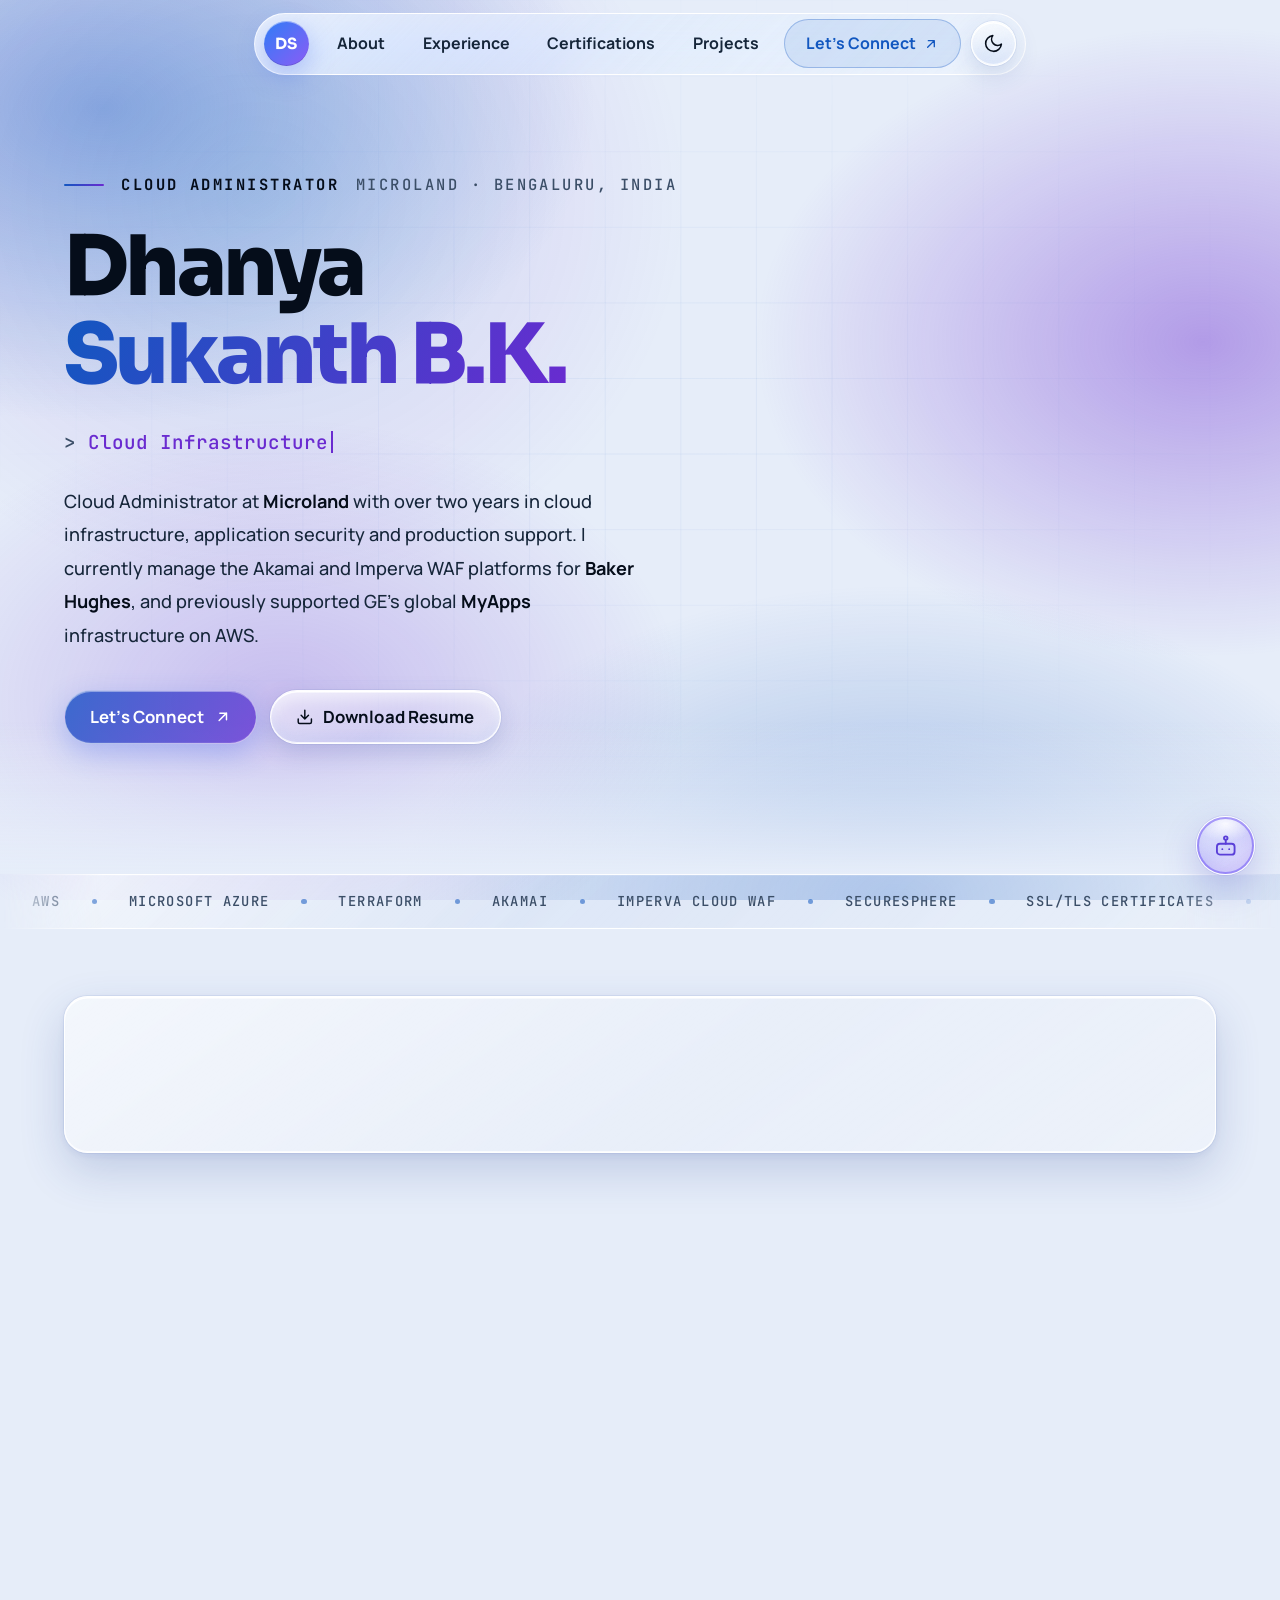
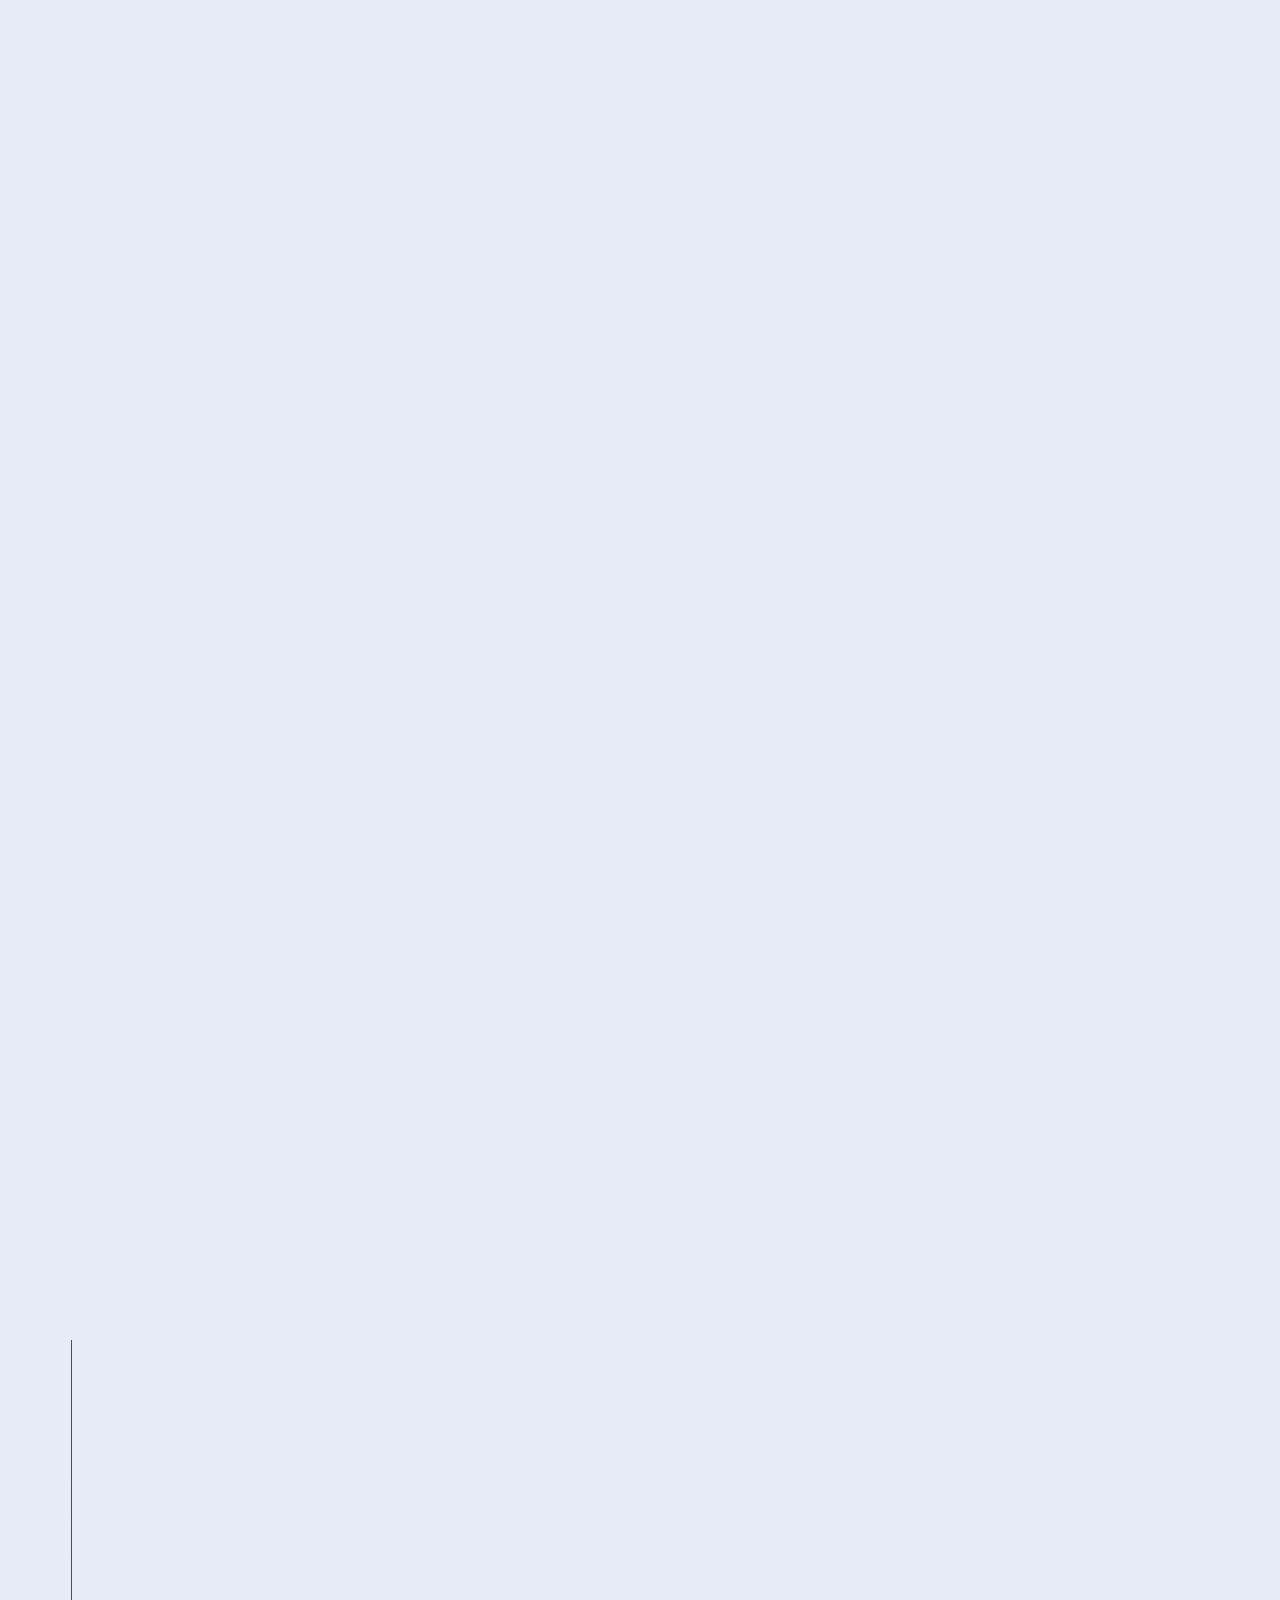
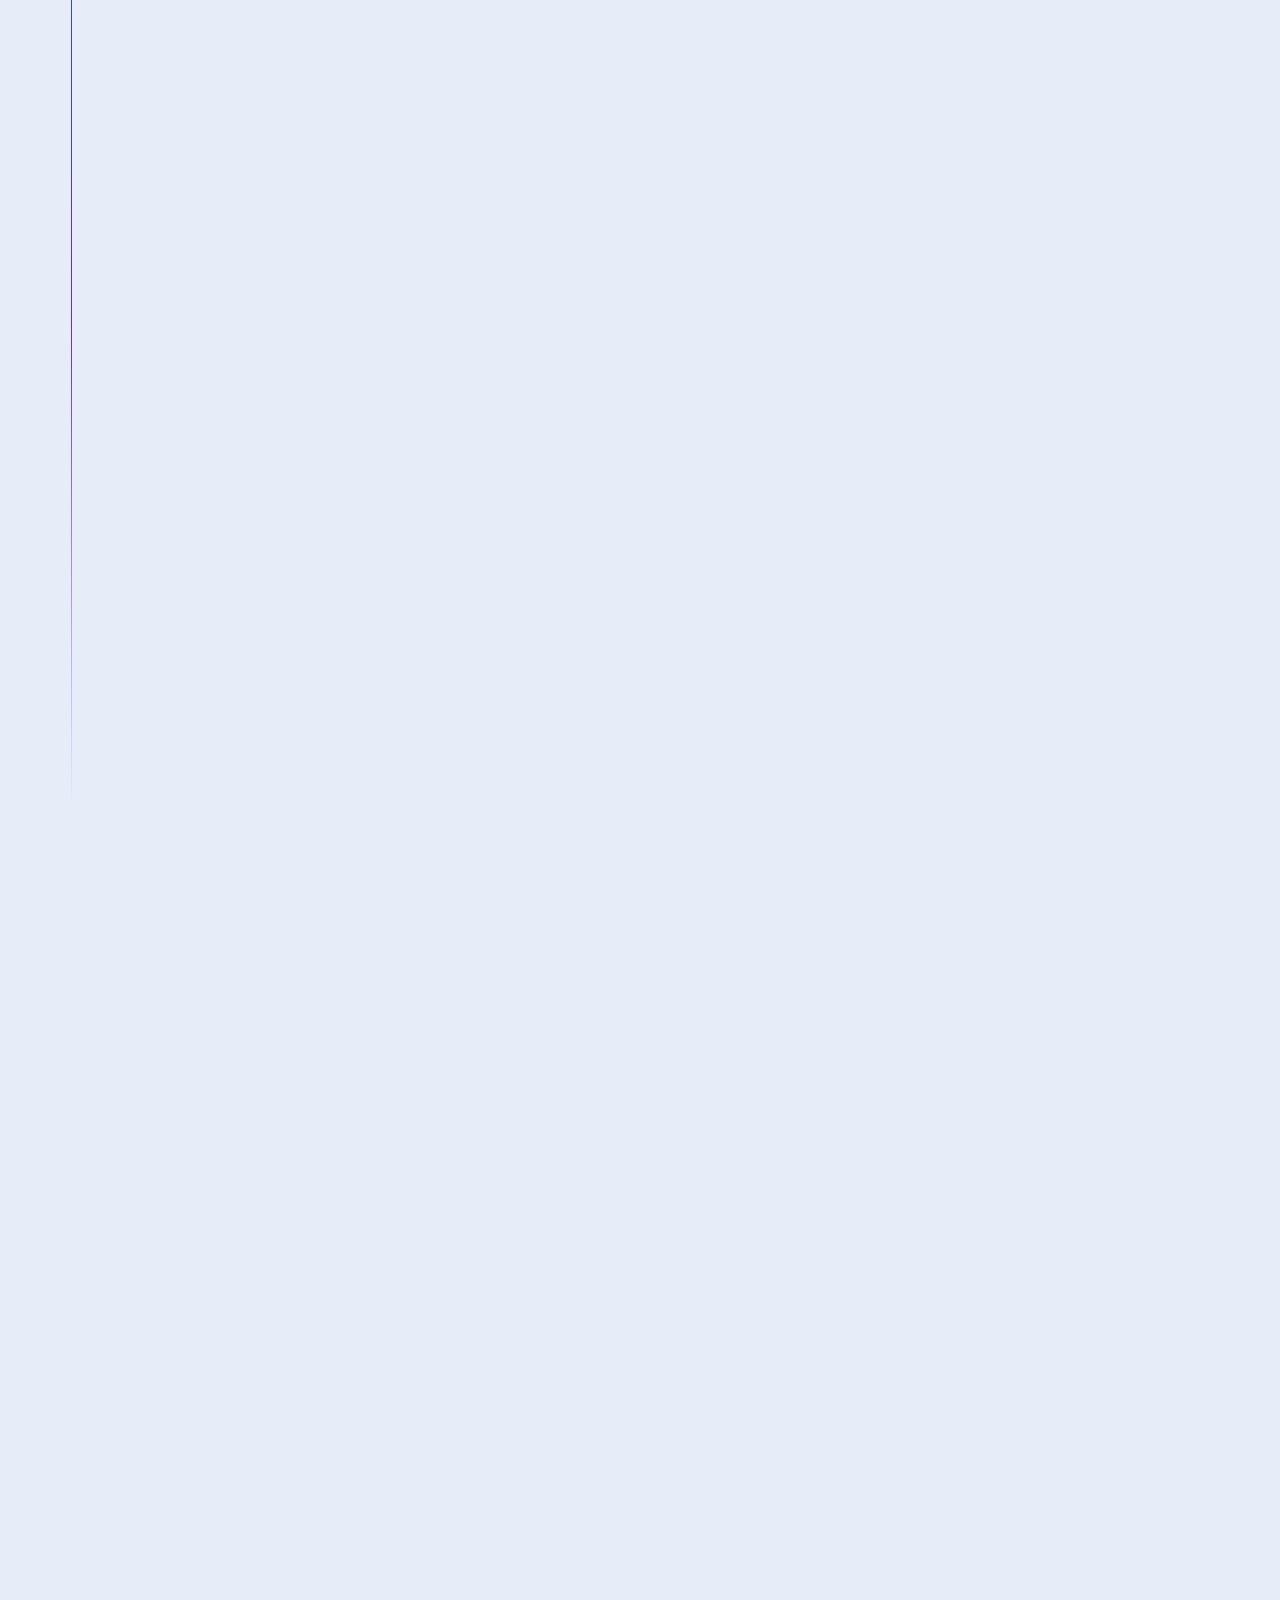
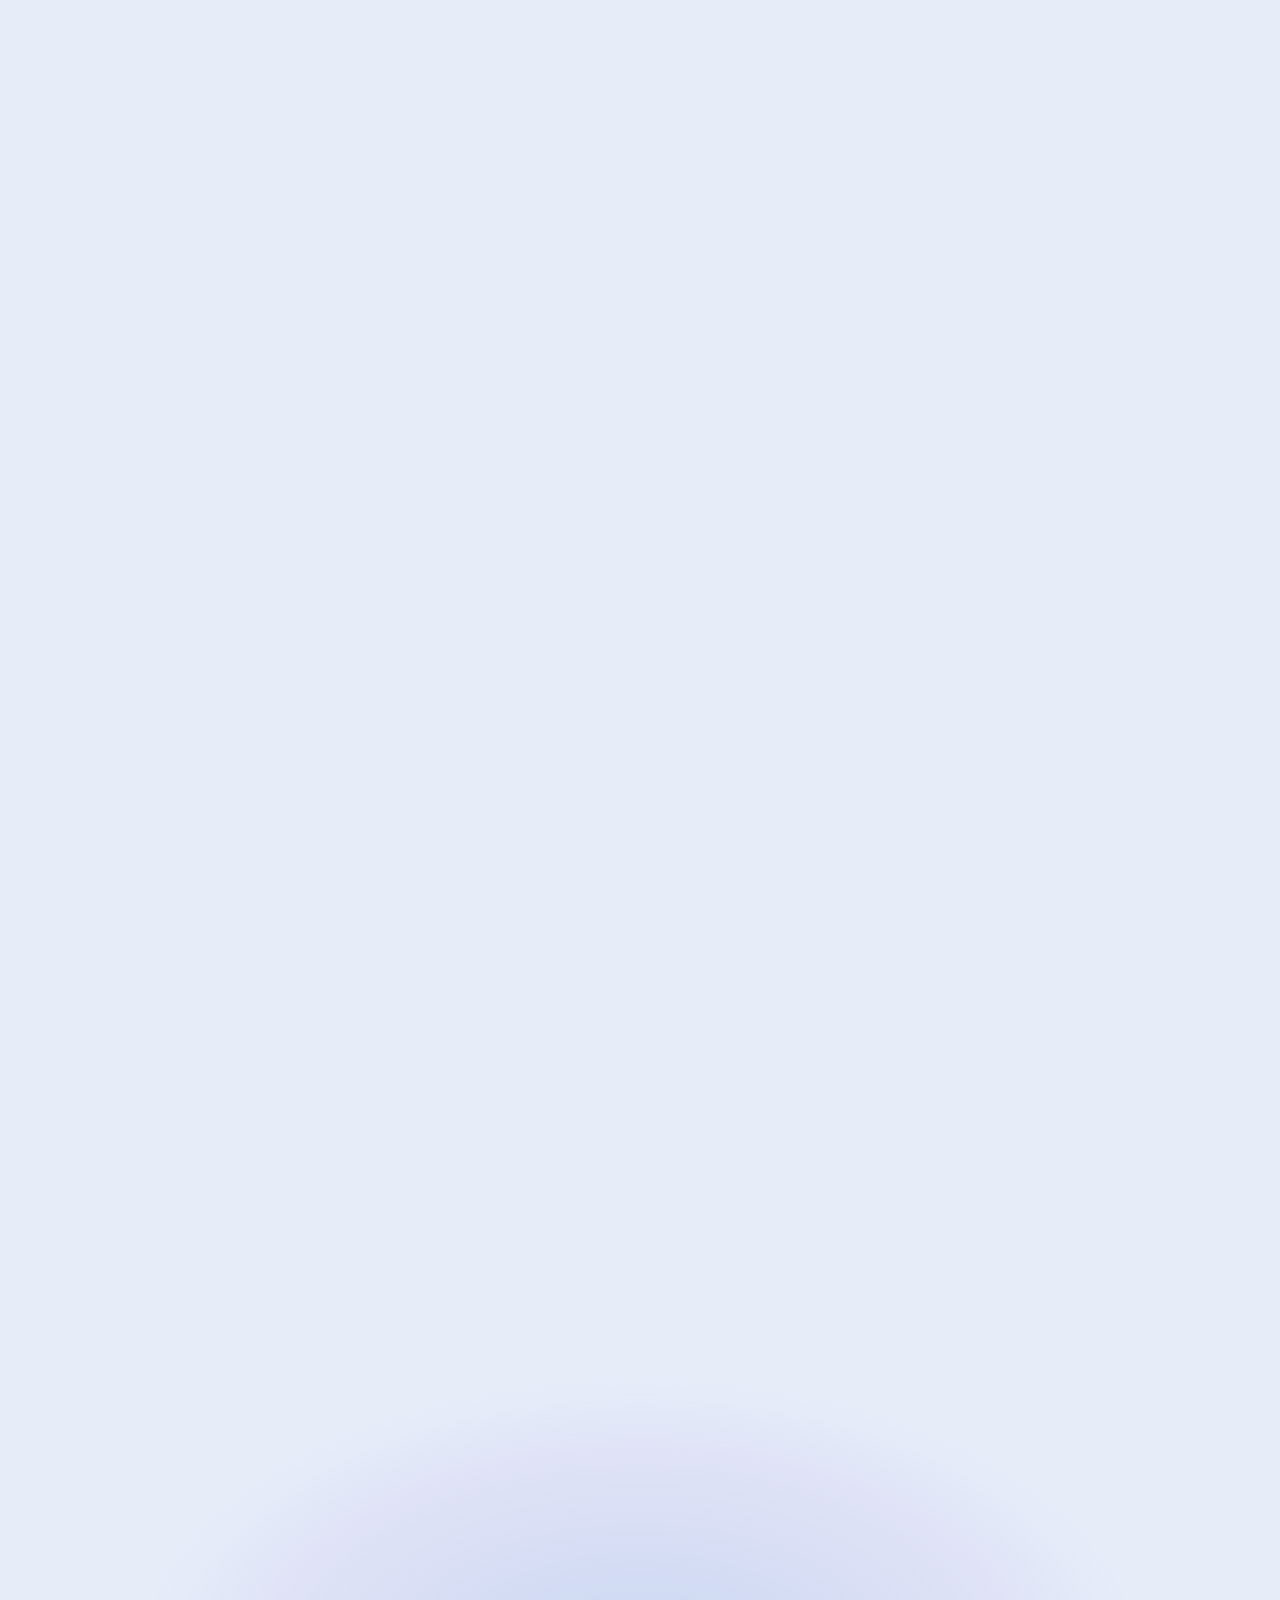
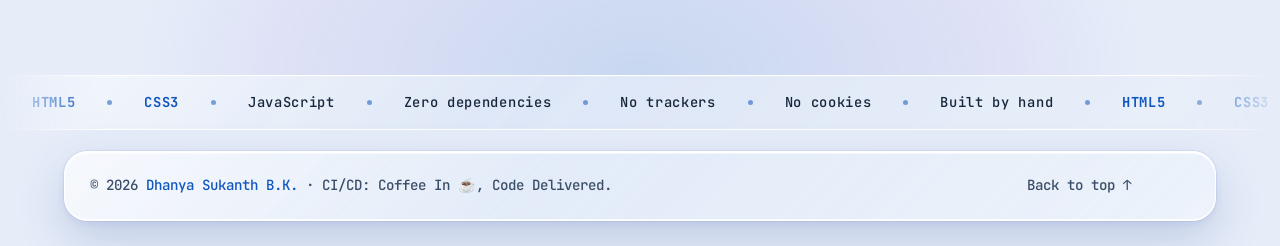
<file: index.html>
<!DOCTYPE html>
<html lang="en">
<head>
<meta charset="UTF-8">
<meta name="viewport" content="width=device-width, initial-scale=1, viewport-fit=cover">
<!-- Security policy. Everything is served from this origin: no third-party scripts, styles, fonts or network calls.
     Header-only protections (HSTS, frame-ancestors, nosniff, Permissions-Policy) are set at the CDN: see _headers and README. -->
<meta http-equiv="Content-Security-Policy" content="default-src 'none'; script-src 'self'; style-src 'self'; img-src 'self' data:; font-src 'self'; connect-src 'none'; manifest-src 'self'; base-uri 'none'; form-action 'none'; object-src 'none'">
<meta name="referrer" content="strict-origin-when-cross-origin">
<title>Dhanya Sukanth B.K. | Cloud Administrator</title>
<meta name="description" content="Dhanya Sukanth B.K. is a Cloud Administrator at Microland in Bengaluru, working on cloud infrastructure, application security and production support for global enterprise clients.">
<meta name="author" content="Dhanya Sukanth B.K.">
<meta name="theme-color" content="#e6edf9">
<meta name="color-scheme" content="light dark">
<meta property="og:type" content="website">
<meta property="og:title" content="Dhanya Sukanth B.K. | Cloud Administrator">
<meta property="og:description" content="Cloud infrastructure, application security and production support for global enterprise clients. AWS, Azure and Terraform certified.">
<meta property="og:site_name" content="Dhanya Sukanth B.K.">
<meta name="twitter:card" content="summary">
<link rel="icon" type="image/svg+xml" href="favicon.svg">
<link rel="preload" href="assets/fonts/sora-latin-var.woff2" as="font" type="font/woff2" crossorigin>
<link rel="preload" href="assets/fonts/manrope-latin-var.woff2" as="font" type="font/woff2" crossorigin>
<link rel="preload" href="assets/fonts/jetbrains-mono-latin-var.woff2" as="font" type="font/woff2" crossorigin>
<link rel="preload" href="assets/images/astronaut.webp" as="image" type="image/webp">
<link rel="stylesheet" href="assets/css/style.css">
<noscript><link rel="stylesheet" href="assets/css/noscript.css"></noscript>
<script src="assets/js/chatbot.js" defer></script>
<script src="assets/js/main.js" defer></script>
<script type="application/ld+json">
{"@context":"https://schema.org","@type":"Person","name":"Dhanya Sukanth B.K.","jobTitle":"Cloud Administrator","worksFor":{"@type":"Organization","name":"Microland"},"address":{"@type":"PostalAddress","addressLocality":"Bengaluru","addressCountry":"IN"},"alumniOf":{"@type":"CollegeOrUniversity","name":"Visvesvaraya Technological University"},"knowsAbout":["Amazon Web Services","Microsoft Azure","Terraform","Akamai","Imperva Cloud WAF","Grafana","Prometheus","Linux administration"],"sameAs":["https://www.linkedin.com/in/dhanya-sukanth-b-k","https://github.com/dhanyasukanth"]}
</script>
</head>
<body>

<!-- Icon sprite -->
<svg class="sprite" aria-hidden="true" focusable="false" xmlns="http://www.w3.org/2000/svg">
  <symbol id="i-linkedin" viewBox="0 0 24 24"><path fill="currentColor" d="M20.447 20.452h-3.554v-5.569c0-1.328-.027-3.037-1.852-3.037-1.853 0-2.136 1.445-2.136 2.939v5.667H9.351V9h3.414v1.561h.046c.477-.9 1.637-1.85 3.37-1.85 3.601 0 4.267 2.37 4.267 5.455v6.286zM5.337 7.433a2.062 2.062 0 01-2.063-2.065 2.064 2.064 0 112.063 2.065zm1.782 13.019H3.555V9h3.564v11.452zM22.225 0H1.771C.792 0 0 .774 0 1.729v20.542C0 23.227.792 24 1.771 24h20.451C23.2 24 24 23.227 24 22.271V1.729C24 .774 23.2 0 22.222 0h.003z"/></symbol>
  <symbol id="i-github" viewBox="0 0 24 24"><path fill="currentColor" d="M12 0C5.37 0 0 5.37 0 12c0 5.3 3.438 9.8 8.205 11.387.6.113.82-.258.82-.577v-2.165c-3.338.726-4.033-1.416-4.033-1.416-.546-1.387-1.333-1.756-1.333-1.756-1.089-.745.083-.729.083-.729 1.205.084 1.839 1.237 1.839 1.237 1.07 1.834 2.807 1.304 3.492.997.107-.775.418-1.305.762-1.604-2.665-.305-5.467-1.334-5.467-5.931 0-1.311.469-2.381 1.236-3.221-.124-.303-.535-1.524.117-3.176 0 0 1.008-.322 3.301 1.23A11.509 11.509 0 0112 5.803c1.02.005 2.047.138 3.006.404 2.291-1.552 3.297-1.23 3.297-1.23.653 1.653.242 2.874.118 3.176.77.84 1.235 1.911 1.235 3.221 0 4.609-2.807 5.624-5.479 5.921.43.372.823 1.102.823 2.222v3.293c0 .322.218.694.825.576C20.565 21.796 24 17.3 24 12c0-6.63-5.37-12-12-12z"/></symbol>
  <symbol id="i-mail" viewBox="0 0 24 24" fill="none" stroke="currentColor" stroke-width="1.8" stroke-linecap="round" stroke-linejoin="round"><rect x="2" y="4" width="20" height="16" rx="2.5"/><path d="m22 7-10 6.5L2 7"/></symbol>
  <symbol id="i-arrow" viewBox="0 0 24 24" fill="none" stroke="currentColor" stroke-width="2" stroke-linecap="round" stroke-linejoin="round"><path d="M7 17 17 7M8 7h9v9"/></symbol>
  <symbol id="i-download" viewBox="0 0 24 24" fill="none" stroke="currentColor" stroke-width="2" stroke-linecap="round" stroke-linejoin="round"><path d="M21 15v4a2 2 0 0 1-2 2H5a2 2 0 0 1-2-2v-4M7 10l5 5 5-5M12 15V3"/></symbol>
  <symbol id="i-eye" viewBox="0 0 24 24" fill="none" stroke="currentColor" stroke-width="1.8" stroke-linecap="round" stroke-linejoin="round"><path d="M1 12s4-8 11-8 11 8 11 8-4 8-11 8S1 12 1 12z"/><circle cx="12" cy="12" r="3"/></symbol>
  <symbol id="i-cloud" viewBox="0 0 24 24" fill="none" stroke="currentColor" stroke-width="1.7" stroke-linecap="round" stroke-linejoin="round"><path d="M17.5 19a4.5 4.5 0 0 0 .5-8.97A6 6 0 0 0 6.34 9.02 5 5 0 0 0 7 19h10.5z"/></symbol>
  <symbol id="i-chart" viewBox="0 0 24 24" fill="none" stroke="currentColor" stroke-width="1.7" stroke-linecap="round" stroke-linejoin="round"><path d="M3 3v18h18"/><path d="m7 15 4-5 3 3 5-7"/></symbol>
  <symbol id="i-chip" viewBox="0 0 24 24" fill="none" stroke="currentColor" stroke-width="1.7" stroke-linecap="round" stroke-linejoin="round"><rect x="6" y="6" width="12" height="12" rx="2"/><rect x="10" y="10" width="4" height="4" rx=".5"/><path d="M9 2v4M15 2v4M9 18v4M15 18v4M2 9h4M2 15h4M18 9h4M18 15h4"/></symbol>
  <symbol id="i-sun" viewBox="0 0 24 24" fill="none" stroke="currentColor" stroke-width="1.8" stroke-linecap="round"><circle cx="12" cy="12" r="4"/><path d="M12 2v2M12 20v2M4.9 4.9l1.4 1.4M17.7 17.7l1.4 1.4M2 12h2M20 12h2M4.9 19.1l1.4-1.4M17.7 6.3l1.4-1.4"/></symbol>
  <symbol id="i-moon" viewBox="0 0 24 24" fill="none" stroke="currentColor" stroke-width="1.8" stroke-linecap="round" stroke-linejoin="round"><path d="M21 12.8A9 9 0 1 1 11.2 3a7 7 0 0 0 9.8 9.8z"/></symbol>
  <symbol id="i-close" viewBox="0 0 24 24" fill="none" stroke="currentColor" stroke-width="2.2" stroke-linecap="round"><path d="M18 6 6 18M6 6l12 12"/></symbol>
  <symbol id="i-bot" viewBox="0 0 24 24" fill="none" stroke="currentColor" stroke-width="1.9" stroke-linecap="round" stroke-linejoin="round"><rect x="3" y="10" width="18" height="11" rx="3"/><path d="M12 10V6"/><circle cx="12" cy="4.2" r="1.8"/><path d="M8.5 15.5h.01M15.5 15.5h.01"/></symbol>
  <symbol id="i-send" viewBox="0 0 24 24" fill="none" stroke="currentColor" stroke-width="2.2" stroke-linecap="round" stroke-linejoin="round"><path d="M22 2 11 13M22 2l-7 20-4-9-9-4z"/></symbol>
  <symbol id="i-user" viewBox="0 0 24 24" fill="none" stroke="currentColor" stroke-width="1.8" stroke-linecap="round" stroke-linejoin="round"><circle cx="12" cy="8" r="4"/><path d="M4 21a8 8 0 0 1 16 0"/></symbol>
  <symbol id="i-briefcase" viewBox="0 0 24 24" fill="none" stroke="currentColor" stroke-width="1.8" stroke-linecap="round" stroke-linejoin="round"><rect x="3" y="7" width="18" height="13" rx="2.5"/><path d="M9 7V5.5A1.5 1.5 0 0 1 10.5 4h3A1.5 1.5 0 0 1 15 5.5V7M3 13h18"/></symbol>
  <symbol id="i-award" viewBox="0 0 24 24" fill="none" stroke="currentColor" stroke-width="1.8" stroke-linecap="round" stroke-linejoin="round"><circle cx="12" cy="9" r="6"/><path d="m8.5 14-1.5 8 5-3 5 3-1.5-8"/></symbol>
  <symbol id="i-layers" viewBox="0 0 24 24" fill="none" stroke="currentColor" stroke-width="1.8" stroke-linecap="round" stroke-linejoin="round"><path d="m12 3 9 5-9 5-9-5 9-5z"/><path d="m3 13 9 5 9-5"/></symbol>
  <symbol id="i-check" viewBox="0 0 24 24" fill="none" stroke="currentColor" stroke-width="2.6" stroke-linecap="round" stroke-linejoin="round"><path d="m5 12.5 4.5 4.5L19 7.5"/></symbol>
</svg>

<a class="skip" href="#main">Skip to content</a>

<!-- LOADER: a 3 second, CSS-timed sequence. Purely decorative. -->
<div id="loader" aria-hidden="true">
  <div class="rain rain-a"></div>
  <div class="rain rain-b"></div>
  <div class="rain rain-c"></div>
  <div id="astro-clip">
    <div id="astro"><img id="astro-img" src="assets/images/astronaut.webp" width="276" height="640" alt="" decoding="sync" fetchpriority="high"></div>
  </div>
  <div class="term">
    <div class="term-bar"><span class="td"></span><span class="td"></span><span class="td"></span><span class="term-ttl">cloud-terminal &mdash; portfolio.sh</span></div>
    <div class="tl"><span class="m">$</span> ./deploy-portfolio.sh --env production</div>
    <div class="tl"><span class="ok">&#10003;</span> Connecting to AWS... credentials valid</div>
    <div class="tl"><span class="ok">&#10003;</span> Terraform plan: <span class="y">3 to add</span>, 0 to destroy</div>
    <div class="tl"><span class="ok">&#10003;</span> Provisioning infrastructure to the cloud&hellip;</div>
    <div class="tl"><span class="ok">&#10003;</span> Portfolio online. Zero downtime deploy.<span class="tcur"></span></div>
  </div>
</div>

<!-- NAV -->
<header class="nav" id="nav">
  <div class="nav-in">
    <a class="brand" href="#top" aria-label="Dhanya Sukanth, back to top">
      <span class="brand-mark" aria-hidden="true">DS</span>
      <span class="brand-name">Dhanya Sukanth</span>
    </a>
    <nav class="nav-links" aria-label="Primary">
      <span class="nav-ind" aria-hidden="true"></span>
      <a class="n-lnk" href="#about" data-sec="about">About</a>
      <a class="n-lnk" href="#experience" data-sec="experience">Experience</a>
      <a class="n-lnk" href="#certs" data-sec="certs">Certifications</a>
      <a class="n-lnk" href="#projects" data-sec="projects">Projects</a>
      <a class="n-cta" href="#contact" data-sec="contact">Let&rsquo;s Connect <svg class="ic"><use href="#i-arrow"/></svg></a>
    </nav>
    <div class="nav-tools">
      <button class="icon-btn" id="theme-toggle" type="button" aria-label="Switch to dark mode" aria-pressed="false">
        <svg class="ic ic-moon"><use href="#i-moon"/></svg>
        <svg class="ic ic-sun"><use href="#i-sun"/></svg>
      </button>
      <span class="theme-pun" aria-hidden="true"><span class="pun-to-dark">Toggle to initiate dark mode &uarr;</span><span class="pun-to-light">Toggle to initiate light mode &uarr;</span></span>
    </div>
  </div>
  <div class="progress" aria-hidden="true"><span id="progress-bar"></span></div>
</header>
<!-- Bottom tab bar (phones and tablets) -->
<nav class="tabbar" aria-label="Sections">
  <span class="tab-ind" aria-hidden="true"></span>
  <a class="tab" href="#about" data-sec="about"><svg class="ic"><use href="#i-user"/></svg><span>About</span></a>
  <a class="tab" href="#experience" data-sec="experience"><svg class="ic"><use href="#i-briefcase"/></svg><span>Work</span></a>
  <a class="tab" href="#certs" data-sec="certs"><svg class="ic"><use href="#i-award"/></svg><span>Certs</span></a>
  <a class="tab" href="#projects" data-sec="projects"><svg class="ic"><use href="#i-layers"/></svg><span>Projects</span></a>
  <a class="tab" href="#contact" data-sec="contact"><svg class="ic"><use href="#i-mail"/></svg><span>Contact</span></a>
</nav>

<main id="main">
<span id="top"></span>

<!-- HERO -->
<section id="hero" class="hero">
  <canvas id="flow" aria-hidden="true"></canvas>
  <div class="hero-grid" aria-hidden="true"></div>
  <div class="wrap hero-in">
    <div class="hero-copy">
      <p class="role in i1"><b>Cloud Administrator</b><span>Microland &middot; Bengaluru, India</span></p>
      <h1 class="hero-name">
        <span class="line"><span class="line-in l1">Dhanya</span></span>
        <span class="line"><span class="line-in l2 grad">Sukanth B.K.</span></span>
      </h1>
      <p class="hero-typ in i3"><span class="hero-pre" aria-hidden="true">&gt;</span><span id="typed">Cloud Infrastructure</span><span class="caret" aria-hidden="true"></span></p>
      <p class="hero-desc in i4">
        Cloud Administrator at <strong>Microland</strong> with over two years in cloud infrastructure, application security and production support.
        I currently manage the Akamai and Imperva WAF platforms for <strong>Baker Hughes</strong>, and previously supported
        GE&rsquo;s global <strong>MyApps</strong> infrastructure on AWS.
      </p>
      <div class="hero-cta in i5">
        <a href="#contact" class="btn btn-primary">Let&rsquo;s Connect <svg class="ic"><use href="#i-arrow"/></svg></a>
        <a href="./Dhanya_Sukanth_Resume.pdf" download="Dhanya_Sukanth_Resume.pdf" class="btn btn-ghost"><svg class="ic"><use href="#i-download"/></svg>Download Resume</a>
      </div>
    </div>

    <div class="hero-visual in i4" aria-hidden="true">
      <div class="hv-glow"></div>
      <div class="hv-stage">
      <svg class="rack" viewBox="0 0 300 400" fill="none" xmlns="http://www.w3.org/2000/svg">
        <defs>
          <linearGradient id="rk-g" x1="0" y1="0" x2="1" y2="1"><stop offset="0" class="rk-s1"/><stop offset="1" class="rk-s2"/></linearGradient>
        </defs>
        <rect class="rk-frame" x="8" y="6" width="284" height="388" rx="14"/>
        <rect class="rk-inner" x="19" y="17" width="262" height="366" rx="8"/>
        <g class="rk-unit"><rect x="32" y="30" width="236" height="46" rx="6"/><circle class="led led-g b1" cx="54" cy="53" r="5.5"/><circle class="dot" cx="72" cy="53" r="3.5"/><rect class="bar" x="90" y="45" width="84" height="6" rx="3"/><rect class="bar bar-2" x="90" y="56" width="54" height="4" rx="2"/><rect class="port" x="212" y="41" width="42" height="24" rx="4"/></g>
        <g class="rk-unit"><rect x="32" y="86" width="236" height="46" rx="6"/><circle class="led led-g b2" cx="54" cy="109" r="5.5"/><circle class="dot" cx="72" cy="109" r="3.5"/><rect class="bar" x="90" y="101" width="98" height="6" rx="3"/><rect class="bar bar-2" x="90" y="112" width="66" height="4" rx="2"/><rect class="port" x="212" y="97" width="42" height="24" rx="4"/></g>
        <g class="rk-unit rk-warn"><rect x="32" y="142" width="236" height="46" rx="6"/><circle class="led led-y b3" cx="54" cy="165" r="5.5"/><circle class="dot" cx="72" cy="165" r="3.5"/><rect class="bar" x="90" y="157" width="70" height="6" rx="3"/><rect class="bar bar-2" x="90" y="168" width="104" height="4" rx="2"/><rect class="port" x="212" y="153" width="42" height="24" rx="4"/></g>
        <g class="rk-unit"><rect x="32" y="198" width="236" height="46" rx="6"/><circle class="led led-g b4" cx="54" cy="221" r="5.5"/><circle class="dot" cx="72" cy="221" r="3.5"/><rect class="bar" x="90" y="213" width="88" height="6" rx="3"/><rect class="bar bar-2" x="90" y="224" width="60" height="4" rx="2"/><rect class="port" x="212" y="209" width="42" height="24" rx="4"/></g>
        <g class="rk-patch"><rect x="32" y="254" width="236" height="34" rx="6"/>
          <path d="M46 264v14M60 264v14M74 264v14M88 264v14M102 264v14M116 264v14M130 264v14M144 264v14M158 264v14M172 264v14M186 264v14M200 264v14M214 264v14M228 264v14M242 264v14M254 264v14"/></g>
        <g class="rk-unit"><rect x="32" y="298" width="236" height="46" rx="6"/><circle class="led led-g b5" cx="54" cy="321" r="5.5"/><circle class="dot" cx="72" cy="321" r="3.5"/><rect class="bar" x="90" y="313" width="76" height="6" rx="3"/><rect class="bar bar-2" x="90" y="324" width="92" height="4" rx="2"/><rect class="port" x="212" y="309" width="42" height="24" rx="4"/></g>
        <path class="rk-vents" d="M44 356h212M44 364h212M44 372h212"/>
        <rect class="rk-scan" x="32" y="0" width="236" height="2" rx="1"/>
      </svg>
      <div class="hv-chip hv-1"><span class="pulse-dot"></span>All systems operational</div>
      <div class="hv-chip hv-2"><span class="hv-k">terraform apply</span><svg class="ic"><use href="#i-check"/></svg></div>
      <div class="hv-chip hv-3"><span class="hv-k">alerts firing</span><b>0</b></div>
      </div>
    </div>
  </div>
  <a class="scroll-cue" href="#about" aria-label="Scroll to About"><span class="sc-line"></span></a>
</section>

<!-- MARQUEE -->
<div class="marquee" aria-hidden="true">
  <div class="marquee-track" data-speed="60">
    <div class="marquee-group">
      <span>AWS</span><span>Microsoft Azure</span><span>Terraform</span><span>Akamai</span><span>Imperva Cloud WAF</span><span>SecureSphere</span><span>SSL/TLS Certificates</span><span>Grafana</span><span>Prometheus</span><span>OpenSearch</span><span>Ubuntu Linux</span><span>ServiceNow ITSM</span><span>Zscaler Proxy</span><span>DNS &amp; VPN</span><span>Docker</span><span>Python</span><span>Shell Scripting</span>
    </div>
  </div>
</div>

<!-- STATS -->
<section id="stats" class="stats" aria-label="Key numbers">
  <div class="wrap">
    <div class="stat-grid">
      <a href="#experience" class="stat rv"><span class="stat-n" data-target="2" data-suffix="+">2+</span><span class="stat-l">Years Experience</span></a>
      <a href="#certs" class="stat rv d1"><span class="stat-n" data-target="3" data-suffix="">3</span><span class="stat-l">Certifications</span></a>
      <a href="#experience" class="stat rv d2"><span class="stat-n" data-target="2" data-suffix="">2</span><span class="stat-l">Global Enterprise Clients</span></a>
      <a href="#experience" class="stat rv d3"><span class="stat-n" data-target="50" data-suffix="+">50+</span><span class="stat-l">Incidents Resolved</span></a>
    </div>
  </div>
</section>

<!-- ABOUT -->
<section id="about" class="sec">
  <div class="wrap">
    <p class="eyebrow rv">about</p>
    <h2 class="title rv d1">Not just another <span class="grad">cloud jockey.</span></h2>
    <div class="about-grid">
      <div class="bio rv d2">
        <p>I&rsquo;m <em>Dhanya Sukanth B.K.</em>, a Cloud Administrator based in <strong>Bengaluru</strong> with over two years of experience in cloud infrastructure, application security and production support.</p>
        <p>At <em>Microland</em> I work with global enterprise clients. Today I manage the Akamai, Imperva Cloud WAF and SecureSphere platforms for <em>Baker Hughes</em>: onboarding and decommissioning applications, managing SSL/TLS certificates, and troubleshooting DNS and traffic issues across cloud and on-premises environments.</p>
        <p>Before that I supported <em>GE&rsquo;s MyApps</em> global infrastructure, covering AWS operations, Linux server maintenance and patching, L3 support, and a monitoring stack built on Grafana, Prometheus, Alert Manager and OpenSearch.</p>
        <p>I hold a B.E. in <em>Electronics &amp; Communication from VTU</em> and certifications in AWS, Azure and Terraform. I enjoy work where reliability and security meet, and I&rsquo;m open to <strong>new opportunities</strong>, including international roles.</p>
      </div>
      <div class="skills rv d3">
        <div class="skill-g"><h3 class="skill-h">Cloud &amp; Infrastructure</h3><ul class="pills"><li>AWS</li><li>Microsoft Azure</li><li>Terraform</li><li>On-prem Datacenters</li></ul></div>
        <div class="skill-g"><h3 class="skill-h">Application Security</h3><ul class="pills"><li>Akamai</li><li>Imperva Cloud WAF</li><li>SecureSphere</li><li>SSL/TLS Certificates</li></ul></div>
        <div class="skill-g"><h3 class="skill-h">Monitoring</h3><ul class="pills"><li>Grafana</li><li>Prometheus</li><li>Alert Manager</li><li>OpenSearch</li><li>CloudWatch</li></ul></div>
        <div class="skill-g"><h3 class="skill-h">Networking &amp; Proxy</h3><ul class="pills"><li>Zscaler / Private PZEN</li><li>URL Policy Admin</li><li>DNS</li><li>VPN</li></ul></div>
        <div class="skill-g"><h3 class="skill-h">Systems &amp; Scripting</h3><ul class="pills"><li>Linux (Ubuntu)</li><li>Python</li><li>Shell Scripting</li><li>Docker</li></ul></div>
        <div class="skill-g"><h3 class="skill-h">ITSM &amp; Debugging</h3><ul class="pills"><li>ServiceNow</li><li>ITIL</li><li>SLA Tracking</li><li>Wireshark</li><li>Fiddler</li><li>HAR Analysis</li></ul></div>
      </div>
    </div>
  </div>
</section>

<!-- EXPERIENCE -->
<section id="experience" class="sec">
  <div class="wrap">
    <p class="eyebrow rv">professional timeline</p>
    <h2 class="title rv d1">Experience across <span class="grad">cloud and security.</span></h2>
    <ol class="timeline">
      <li class="job rv d2">
        <span class="job-dot" aria-hidden="true"></span>
        <div class="job-head">
          <div><h3 class="job-title">Cloud Administrator</h3><p class="job-co">Microland Pvt. Ltd &middot; Bengaluru, India &middot; Client: Baker Hughes</p></div>
          <p class="job-date">Sep 2026 &ndash; Present</p>
        </div>
        <ul class="job-list">
          <li>Manage the Akamai, Imperva Cloud WAF and SecureSphere platforms for Baker Hughes, supporting application security across cloud and on-premises environments.</li>
          <li>Execute application onboarding and decommissioning activities, ensuring secure and compliant application lifecycle management.</li>
          <li>Handle SSL/TLS certificate management and DNS troubleshooting to maintain application availability and secure connectivity.</li>
          <li>Troubleshoot application traffic, DNS resolution and WAF-related issues in collaboration with cross-functional infrastructure and security teams.</li>
        </ul>
      </li>
      <li class="job rv d2">
        <span class="job-dot" aria-hidden="true"></span>
        <div class="job-head">
          <div><h3 class="job-title">Senior Cloud Engineer</h3><p class="job-co">Microland Pvt. Ltd &middot; Bengaluru, India &middot; Client: General Electric</p></div>
          <p class="job-date">Mar 2024 &ndash; Aug 2026</p>
        </div>
        <ul class="job-list job-list-key">
          <li><strong>AWS infrastructure:</strong> ran GE MyApps across production and stage, covering server health, patching, security updates and cleanup of unused resources, audited with CloudTrail and AWS Config.</li>
          <li><strong>Monitoring:</strong> built the Prometheus, Grafana, Alert Manager, OpenSearch and CloudWatch stack, with alerts moved into Grafana for proactive detection.</li>
          <li><strong>Incidents and changes:</strong> owned L3 incidents, escalations, change requests and decommissions in ServiceNow against SLAs, and audited tickets for compliance.</li>
          <li><strong>Network and proxy:</strong> troubleshot Zscaler (URL policies, PZEN), VPN and DNS issues using Wireshark, Fiddler and HAR files.</li>
          <li><strong>Documentation:</strong> wrote runbooks and knowledge base articles for L1 to L2 support teams.</li>
        </ul>
      </li>
      <li class="job rv d2">
        <span class="job-dot" aria-hidden="true"></span>
        <div class="job-head">
          <div><h3 class="job-title">IoT Engineer</h3><p class="job-co">Knowx Solutions Ltd &middot; Bengaluru, India</p></div>
          <p class="job-date">Dec 2023 &ndash; Mar 2024</p>
        </div>
        <ul class="job-list">
          <li>Worked on embedded systems using C and Python, integrating with IoT platforms like AWS IoT Core, MQTT, and Blynk.</li>
          <li>Built solutions based on client requirements and worked closely with the team to deliver them on time.</li>
        </ul>
      </li>
    </ol>
  </div>
</section>

<!-- CERTIFICATIONS -->
<section id="certs" class="sec">
  <div class="wrap">
    <p class="eyebrow rv">credentials</p>
    <h2 class="title rv d1">Industry <span class="grad">certifications.</span></h2>
    <p class="lede rv d2">Certifications from AWS, Microsoft and HashiCorp, covering cloud fundamentals and infrastructure as code.</p>
    <div class="card-grid">
      <article class="card cert tilt rv d1">
        <div class="cert-top">
          <div class="cert-badge"><img src="assets/images/badge-aws.webp" width="256" height="256" alt="AWS Certified Cloud Practitioner badge" loading="lazy" decoding="async"></div>
          <div>
            <h3 class="card-title">Certified Cloud Practitioner</h3>
            <p class="cert-org">Amazon Web Services</p>
            <p class="cert-state"><span class="pulse-dot"></span>CLF-C02 &middot; Active</p>
          </div>
        </div>
        <a href="https://www.credly.com/org/amazon-web-services/badge/aws-certified-cloud-practitioner" target="_blank" rel="noopener noreferrer" class="verify">Verify on Credly <svg class="ic"><use href="#i-arrow"/></svg></a>
      </article>
      <article class="card cert tilt rv d2">
        <div class="cert-top">
          <div class="cert-badge"><img src="assets/images/badge-azure.webp" width="256" height="256" alt="Microsoft Azure Fundamentals badge" loading="lazy" decoding="async"></div>
          <div>
            <h3 class="card-title">Azure Fundamentals</h3>
            <p class="cert-org">Microsoft</p>
            <p class="cert-state"><span class="pulse-dot"></span>AZ-900 &middot; Active</p>
          </div>
        </div>
        <a href="https://learn.microsoft.com/en-us/credentials/certifications/azure-fundamentals/" target="_blank" rel="noopener noreferrer" class="verify">Verify on Microsoft <svg class="ic"><use href="#i-arrow"/></svg></a>
      </article>
      <article class="card cert tilt rv d3">
        <div class="cert-top">
          <div class="cert-badge"><img src="assets/images/badge-terraform.webp" width="256" height="256" alt="HashiCorp Certified Terraform Associate badge" loading="lazy" decoding="async"></div>
          <div>
            <h3 class="card-title">Certified: Terraform Associate</h3>
            <p class="cert-org">HashiCorp</p>
            <p class="cert-state"><span class="pulse-dot"></span>004 &middot; Active</p>
          </div>
        </div>
        <a href="https://www.credly.com/org/hashicorp/badge/hashicorp-certified-terraform-associate-004" target="_blank" rel="noopener noreferrer" class="verify">Verify on Credly <svg class="ic"><use href="#i-arrow"/></svg></a>
      </article>
    </div>
  </div>
</section>

<!-- PROJECTS -->
<section id="projects" class="sec">
  <div class="wrap">
    <p class="eyebrow rv">open source &amp; side projects</p>
    <h2 class="title rv d1">GitHub <span class="grad">Projects.</span></h2>
    <div class="card-grid">
      <a class="card proj tilt rv d1" href="https://github.com/dhanyasukanth" target="_blank" rel="noopener noreferrer">
        <div class="proj-top"><span class="proj-ic"><svg class="ic"><use href="#i-cloud"/></svg></span><svg class="ic proj-go"><use href="#i-arrow"/></svg></div>
        <h3 class="card-title">Cloud Infra Automation</h3>
        <p class="proj-desc">Terraform modules and shell scripts for automating Azure and AWS infrastructure provisioning. Declarative, repeatable, and production-ready.</p>
        <ul class="tags"><li>Terraform</li><li>Azure</li><li>AWS</li><li>Shell</li></ul>
      </a>
      <a class="card proj tilt rv d2" href="https://github.com/dhanyasukanth" target="_blank" rel="noopener noreferrer">
        <div class="proj-top"><span class="proj-ic"><svg class="ic"><use href="#i-chart"/></svg></span><svg class="ic proj-go"><use href="#i-arrow"/></svg></div>
        <h3 class="card-title">Monitoring Stack Setup</h3>
        <p class="proj-desc">Grafana + Prometheus + OpenSearch configuration for end-to-end observability across cloud and on-premise environments.</p>
        <ul class="tags"><li>Grafana</li><li>Prometheus</li><li>OpenSearch</li><li>Python</li></ul>
      </a>
      <a class="card proj tilt rv d3" href="https://github.com/dhanyasukanth" target="_blank" rel="noopener noreferrer">
        <div class="proj-top"><span class="proj-ic"><svg class="ic"><use href="#i-chip"/></svg></span><svg class="ic proj-go"><use href="#i-arrow"/></svg></div>
        <h3 class="card-title">IoT with AWS IoT Core</h3>
        <p class="proj-desc">MQTT-based IoT solutions using AWS IoT Core and Blynk with C and Python firmware for connected device architectures.</p>
        <ul class="tags"><li>AWS IoT</li><li>MQTT</li><li>Python</li><li>C</li></ul>
      </a>
    </div>
  </div>
</section>

<!-- CONTACT -->
<section id="contact" class="sec contact">
  <div class="wrap contact-in">
    <p class="eyebrow rv">get in touch</p>
    <h2 class="title rv d1">Let&rsquo;s <span class="grad">Connect.</span></h2>
    <p class="lede rv d2">If you have a role to discuss, a project in mind, or a question about my work, I would be glad to hear from you. Message me on <strong>LinkedIn</strong> for a quick conversation, or send an <strong>email</strong> for anything more detailed.</p>
    <div class="contact-row rv d3">
      <a href="https://www.linkedin.com/in/dhanya-sukanth-b-k" target="_blank" rel="noopener noreferrer" class="btn btn-primary btn-lg"><svg class="ic"><use href="#i-linkedin"/></svg>LinkedIn</a>
      <a href="https://mail.google.com/mail/?view=cm&amp;fs=1&amp;to=dhanyasukanth@gmail.com" target="_blank" rel="noopener noreferrer" class="btn btn-mail btn-lg only-desktop"><svg class="ic"><use href="#i-mail"/></svg>Email</a>
      <a href="mailto:dhanyasukanth@gmail.com" class="btn btn-mail btn-lg only-mobile"><svg class="ic"><use href="#i-mail"/></svg>Email</a>
    </div>
    <div id="resume" class="resume-row rv d4">
      <a href="./Dhanya_Sukanth_Resume.pdf" download="Dhanya_Sukanth_Resume.pdf" class="btn btn-quiet"><svg class="ic"><use href="#i-download"/></svg>Download Resume</a>
      <a href="./Dhanya_Sukanth_Resume.pdf" target="_blank" rel="noopener" class="btn btn-quiet"><svg class="ic"><use href="#i-eye"/></svg>View in Browser</a>
    </div>
  </div>
</section>
</main>

<!-- TECH TICKER -->
<div class="marquee marquee-foot" aria-hidden="true">
  <div class="marquee-track" data-speed="45">
    <div class="marquee-group">
      <span><b>HTML5</b></span><span><b>CSS3</b></span><span>JavaScript</span><span>Zero dependencies</span><span>No trackers</span><span>No cookies</span><span>Built by hand</span>
    </div>
  </div>
</div>

<footer class="foot">
  <div class="wrap foot-in">
    <p><b class="foot-copy">&copy; 2026 <span>Dhanya Sukanth B.K.</span></b><b class="foot-sep" aria-hidden="true"> &middot; </b><b class="foot-tag">CI/CD: <b class="nw">Coffee In &#9749;,</b> <b class="nw">Code Delivered.</b></b></p>
    <a href="#top" class="foot-top">Back to top &uarr;</a>
  </div>
</footer>

<!-- CHATBOT -->
<button id="chatfab" type="button" aria-label="Open portfolio assistant" aria-expanded="false" aria-controls="chatwin">
  <span class="fab-ring" aria-hidden="true"></span>
  <svg class="ic fab-bot"><use href="#i-bot"/></svg>
  <svg class="ic fab-x"><use href="#i-close"/></svg>
</button>
<div id="chatwin" role="dialog" aria-label="Portfolio assistant" hidden>
  <div class="cw-head">
    <div class="cw-head-l">
      <div class="cw-avatar"><svg class="ic"><use href="#i-bot"/></svg></div>
      <div>
        <div class="cw-title">Portfolio Assistant</div>
        <div class="cw-status"><span class="pulse-dot"></span>Online &middot; Ask me about Dhanya</div>
      </div>
    </div>
    <button class="cw-close" id="chatclose" type="button" aria-label="Close assistant"><svg class="ic"><use href="#i-close"/></svg></button>
  </div>
  <div class="chm" id="chm" role="log" aria-live="polite"></div>
  <div class="chq" id="chq" role="group" aria-label="Suggested topics"></div>
  <div class="cw-foot">
    <div class="cw-inp-row">
      <input type="text" id="chinp" placeholder="Ask me anything about Dhanya&hellip;" aria-label="Your question" maxlength="200" autocomplete="off" enterkeyhint="send">
      <button id="chsnd" type="button" aria-label="Send"><svg class="ic"><use href="#i-send"/></svg></button>
    </div>
    <div class="cw-hint">
      <span>Runs in your browser. Nothing you type is sent or stored.</span>
      <button class="cw-clear" id="chclear" type="button">Clear chat</button>
    </div>
  </div>
</div>

</body>
</html>
</file>
<file: assets/css/style.css>
/* =========================================================
   Dhanya Sukanth B.K. — portfolio
   Sizing is rem-based on a fluid root, so the whole layout
   scales smoothly from 320px phones to 4K displays.
   ========================================================= */

/* ---------- Fonts (self-hosted, SIL Open Font License) ---------- */
@font-face{font-family:'Sora';src:url('../fonts/sora-latin-var.woff2') format('woff2');font-weight:400 800;font-style:normal;font-display:swap}
@font-face{font-family:'Manrope';src:url('../fonts/manrope-latin-var.woff2') format('woff2');font-weight:400 800;font-style:normal;font-display:swap}
@font-face{font-family:'JetBrains Mono';src:url('../fonts/jetbrains-mono-latin-var.woff2') format('woff2');font-weight:400 700;font-style:normal;font-display:swap}

/* ---------- Tokens ---------- */
:root{
  --bg:#05070f;--bg-2:#080c1a;--card:#0c1226;--card-2:#101831;
  --line:rgba(140,180,255,.14);--line-2:rgba(140,180,255,.3);
  --text:#dfe9f8;--heading:#ffffff;--muted:#a6b8d2;
  --accent:#5eb1ff;--accent-2:#b197fc;--accent-3:#3ddc97;--warn:#fbbf24;
  --accent-rgb:94,177,255;--accent2-rgb:177,151,252;
  --nav-bg:rgba(5,7,15,.74);
  --shadow:0 1.25rem 3.5rem rgba(0,0,0,.45);
  --shadow-sm:0 .25rem 1.25rem rgba(0,0,0,.3);
  --on-accent:#04101f;
  --display:'Sora',system-ui,-apple-system,'Segoe UI',Roboto,sans-serif;
  --body:'Manrope',system-ui,-apple-system,'Segoe UI',Roboto,sans-serif;
  --mono:'JetBrains Mono',ui-monospace,'Cascadia Code',Consolas,monospace;
  --wrap:72rem;--pad:clamp(1.25rem,5vw,4rem);--nav-h:5rem;
  --ease:cubic-bezier(.22,1,.36,1);
  --t0:3s; /* loader length: everything on the page keys off this */
  color-scheme:dark;
}
html.light{
  --bg:#e6edf9;--bg-2:#dbe4f4;--card:#ffffff;--card-2:#f6f9fd;
  --line:rgba(20,60,130,.13);--line-2:rgba(20,60,130,.3);
  --text:#16263a;--heading:#050d1a;--muted:#3b4e67;
  --accent:#1257c0;--accent-2:#6a2bd0;--accent-3:#047857;--warn:#b45309;
  --accent-rgb:18,87,192;--accent2-rgb:106,43,208;
  --nav-bg:rgba(244,247,251,.8);
  --shadow:0 1.25rem 3.5rem rgba(20,50,110,.13);
  --shadow-sm:0 .25rem 1.25rem rgba(20,50,110,.08);
  --on-accent:#ffffff;
  color-scheme:light;
}

/* ---------- Base ---------- */
*,*::before,*::after{box-sizing:border-box;margin:0;padding:0}
html{
  font-size:clamp(16px,.5vw + 10.4px,32px);
  /* anchor links and the mouse wheel are eased in main.js, at one consistent pace */
  scroll-behavior:auto;-webkit-text-size-adjust:100%;text-size-adjust:100%;
  background:var(--bg);scrollbar-color:var(--line-2) transparent;
}
body{
  color:var(--text);font-family:var(--body);font-size:1rem;font-weight:500;line-height:1.7;
  overflow-x:hidden;-webkit-font-smoothing:antialiased;-moz-osx-font-smoothing:grayscale;text-rendering:optimizeLegibility;
}
a{color:inherit;text-decoration:none}
img,svg{display:block}
ul,ol{list-style:none}
button{font:inherit;color:inherit;background:none;border:0;cursor:pointer;-webkit-appearance:none;appearance:none}
strong,b{font-weight:700}
::selection{background:rgba(var(--accent-rgb),.28)}
:focus-visible{outline:2px solid var(--accent);outline-offset:3px;border-radius:.4rem}
[hidden]{display:none!important}
section[id],#resume,#top{scroll-margin-top:calc(var(--nav-h) + 1rem)}
#top{position:absolute;top:0}

.sprite{position:absolute;width:0;height:0;overflow:hidden}
.ic{width:1em;height:1em;flex:none}
.wrap{width:min(100% - 2*var(--pad),var(--wrap));margin-inline:auto;position:relative}
.grad{background:linear-gradient(120deg,var(--accent),var(--accent-2));-webkit-background-clip:text;background-clip:text;-webkit-text-fill-color:transparent;color:transparent}
.skip{position:fixed;left:1rem;top:-4rem;z-index:10001;background:var(--accent);color:var(--on-accent);padding:.6rem 1rem;border-radius:.6rem;font-weight:700;transition:top .2s}
.skip:focus{top:1rem}
.pulse-dot{width:.45rem;height:.45rem;border-radius:50%;background:var(--accent-3);flex:none;position:relative}
.pulse-dot::after{content:'';position:absolute;inset:0;border-radius:50%;background:inherit;animation:ping 2.2s ease-out infinite}
@keyframes ping{0%{transform:scale(1);opacity:.7}80%,100%{transform:scale(2.8);opacity:0}}
.only-mobile{display:none!important}

/* =========================================================
   LOADER — 3s, compositor-only (transform/opacity) animation
   ========================================================= */
#loader{
  --clip-h:calc(100svh - max(8svh,1.25rem) - 11.5rem);
  position:fixed;inset:0;z-index:10000;overflow:hidden;
  display:flex;flex-direction:column;align-items:center;justify-content:flex-end;
  padding:0 1rem max(8svh,1.25rem);
  background:radial-gradient(120% 80% at 50% 100%,#07122b 0%,#02030a 60%);
  animation:ldrOut .6s cubic-bezier(.4,0,.2,1) var(--t0) forwards;
}
@keyframes ldrOut{to{opacity:0;visibility:hidden;transform:scale(1.04)}}

.rain{position:absolute;left:0;right:0;top:calc(-1*var(--p));height:calc(100% + var(--p));background-size:var(--w) var(--p);animation:rain var(--dur) linear infinite;will-change:transform;pointer-events:none}
@keyframes rain{from{transform:translate3d(0,0,0)}to{transform:translate3d(0,var(--p),0)}}
.rain-a{--p:290px;--w:470px;--dur:2.3s;background-image:
  radial-gradient(1.5px 46px at 40px 70px,rgba(94,177,255,.6),transparent),radial-gradient(1.6px 1.6px at 40px 116px,rgba(170,215,255,.95) 99%,transparent),
  radial-gradient(1.5px 46px at 205px 200px,rgba(94,177,255,.6),transparent),radial-gradient(1.6px 1.6px at 205px 246px,rgba(170,215,255,.95) 99%,transparent),
  radial-gradient(1.5px 46px at 385px 110px,rgba(120,150,255,.55),transparent),radial-gradient(1.6px 1.6px at 385px 156px,rgba(170,215,255,.9) 99%,transparent)}
.rain-b{--p:370px;--w:610px;--dur:3.9s;opacity:.7;background-image:
  radial-gradient(1.5px 60px at 110px 90px,rgba(94,177,255,.5),transparent),radial-gradient(1.5px 1.5px at 110px 150px,rgba(150,200,255,.9) 99%,transparent),
  radial-gradient(1.5px 60px at 290px 270px,rgba(120,150,255,.45),transparent),radial-gradient(1.5px 1.5px at 290px 330px,rgba(150,200,255,.85) 99%,transparent),
  radial-gradient(1.5px 60px at 520px 160px,rgba(94,177,255,.45),transparent),radial-gradient(1.5px 1.5px at 520px 220px,rgba(150,200,255,.85) 99%,transparent)}
.rain-c{--p:230px;--w:390px;--dur:5.6s;opacity:.4;background-image:
  radial-gradient(1px 36px at 70px 60px,rgba(140,170,255,.5),transparent),
  radial-gradient(1px 36px at 180px 170px,rgba(94,177,255,.5),transparent),
  radial-gradient(1px 36px at 330px 100px,rgba(140,170,255,.45),transparent)}
/* The astronaut dives in from above and vanishes into the terminal: this
   zone ends exactly at the terminal's top edge (height set from JS, CSS fallback above). */
#astro-clip{position:absolute;left:0;right:0;top:0;height:var(--clip-h);overflow:hidden;z-index:2;pointer-events:none}
#astro{
  position:absolute;left:50%;top:0;
  height:min(calc(var(--clip-h)*.96),34rem);aspect-ratio:276/640;
  transform:translate3d(-50%,-104%,0);
  animation:dive 2.45s cubic-bezier(.4,0,.72,.86) .12s forwards;
  will-change:transform;
}
@keyframes dive{to{transform:translate3d(-50%,calc(var(--clip-h) - 15%),0)}}
#astro-img{width:100%;height:100%;transform-origin:50% -30%;animation:sway 1.5s ease-in-out infinite alternate;
  -webkit-mask-image:linear-gradient(to bottom,transparent 0,#000 12%);mask-image:linear-gradient(to bottom,transparent 0,#000 12%)}
@keyframes sway{from{transform:rotate(-2.6deg)}to{transform:rotate(2.6deg)}}

.term{
  position:relative;z-index:3;width:min(100%,27rem);
  /* clear liquid glass: no tint, the rain stays visible through a light frost,
     the shape is drawn by bright specular edges instead of a fill */
  background:linear-gradient(160deg,rgba(255,255,255,.09),rgba(255,255,255,.02) 35%,rgba(255,255,255,0) 60%,rgba(255,255,255,.05));
  -webkit-backdrop-filter:blur(7px) saturate(1.5) brightness(1.12);backdrop-filter:blur(7px) saturate(1.5) brightness(1.12);
  border:1px solid rgba(255,255,255,.18);border-radius:1.25rem;overflow:hidden;
  padding:1.1rem 1.4rem 1.2rem;font-family:var(--mono);color:#4eeaa6;font-size:clamp(.6rem,2.85vw,.8rem);line-height:1.55;
  text-shadow:0 1px 2px rgba(0,0,0,.45);
  box-shadow:0 1.25rem 3rem rgba(0,0,0,.35),inset 1.5px 1.5px 0 rgba(255,255,255,.45),inset -1px -1px 0 rgba(255,255,255,.22),inset 0 0 1.5rem rgba(255,255,255,.05);
  animation:impact .55s cubic-bezier(.3,1.6,.5,1) 2.42s both;
}
@keyframes impact{0%{transform:none;border-color:rgba(255,255,255,.18)}35%{transform:translate3d(0,7px,0);border-color:rgba(255,255,255,.6)}100%{transform:none;border-color:rgba(255,255,255,.22)}}
/* specular sheen: light catching the top edge and a faint diagonal glint */
.term::before{content:'';position:absolute;inset:0;border-radius:inherit;pointer-events:none;
  background:radial-gradient(90% 40% at 30% 0%,rgba(255,255,255,.12),transparent 70%),linear-gradient(115deg,transparent 22%,rgba(255,255,255,.06) 32%,transparent 44%)}
.term>*{position:relative}
.term-bar{display:flex;gap:.4rem;align-items:center;margin-bottom:.9rem}
.td{width:.68rem;height:.68rem;border-radius:50%;background:#ff5f57}
.td:nth-child(2){background:#febc2e}.td:nth-child(3){background:#28c840}
.term-ttl{margin-left:.5rem;font-size:.78em;color:rgba(61,220,151,.45);letter-spacing:.08em;white-space:nowrap;overflow:hidden;text-overflow:ellipsis}
.tl{margin:.2rem 0;opacity:0;white-space:nowrap;overflow:hidden;text-overflow:ellipsis;animation:tlIn .32s ease-out forwards}
.tl:nth-child(2){animation-delay:.1s}.tl:nth-child(3){animation-delay:.6s}.tl:nth-child(4){animation-delay:1.1s}
.tl:nth-child(5){animation-delay:1.6s}.tl:nth-child(6){animation-delay:2.5s}
@keyframes tlIn{from{opacity:0;transform:translate3d(-.5rem,0,0)}to{opacity:1;transform:none}}
.term .y{color:#fbbf24}.term .m{color:rgba(61,220,151,.45)}
.tcur{display:inline-block;width:.5em;height:1em;background:#3ddc97;animation:blink .8s steps(1) infinite;vertical-align:-.15em;margin-left:.3em}
@keyframes blink{50%{opacity:0}}

/* =========================================================
   NAV
   ========================================================= */
.nav{position:fixed;top:0;left:0;right:0;z-index:1000;padding:.75rem max(var(--pad),env(safe-area-inset-right)) 0 max(var(--pad),env(safe-area-inset-left));pointer-events:none}
.nav-in{pointer-events:auto;width:fit-content;max-width:100%;height:3rem;margin-inline:auto;padding:0 .4rem;border-radius:99rem;display:flex;align-items:center;justify-content:space-between;gap:.5rem;transition:box-shadow .35s,transform .45s var(--ease)}
.nav.scrolled .nav-in{box-shadow:var(--gshadow),0 1.25rem 3rem rgba(var(--accent-rgb),.1)}
.brand-name{display:none}
.brand{display:flex;align-items:center;gap:.65rem;font-family:var(--display);font-weight:700;font-size:.95rem;color:var(--heading);letter-spacing:-.01em;white-space:nowrap}
.brand-mark{width:2.2rem;height:2.2rem;border-radius:50%;display:grid;place-items:center;font-size:.78rem;letter-spacing:.02em;color:#fff;background:linear-gradient(135deg,#2f7df6,#8b5cf6);box-shadow:0 .3rem 1rem rgba(79,120,246,.35),inset 0 1px 0 rgba(255,255,255,.3);transition:transform .4s var(--ease)}
.brand:hover .brand-mark{transform:rotate(-8deg) scale(1.06)}
.nav-links{display:flex;align-items:center;gap:.15rem}
.n-lnk{font-family:var(--mono);font-size:.72rem;letter-spacing:.03em;color:var(--muted);padding:.42rem .8rem;border-radius:99rem;transition:color .2s,background .2s}
.n-lnk:hover{color:var(--heading);background:rgba(var(--accent-rgb),.08)}
.n-lnk.act{color:var(--accent);background:var(--surface);box-shadow:var(--gshadow-sm)}
.n-cta{margin-left:.3rem;display:inline-flex;align-items:center;gap:.4rem;padding:.4rem 1rem;border-radius:99rem;font-weight:700;font-size:.8rem;color:var(--accent);background:rgba(var(--accent-rgb),.1);border:1px solid rgba(var(--accent-rgb),.3);transition:transform .25s var(--ease),background .25s,box-shadow .25s}
.n-cta:hover{transform:translateY(-2px);background:rgba(var(--accent-rgb),.18);box-shadow:0 .5rem 1.5rem rgba(var(--accent-rgb),.22)}
.nav-tools{display:flex;align-items:center;gap:.4rem;position:relative}
.icon-btn{width:2.2rem;height:2.2rem;border-radius:50%;display:grid;place-items:center;font-size:1.1rem;color:var(--heading);border:1px solid var(--line);background:var(--card);transition:border-color .2s,transform .3s var(--ease),background .2s}
@media (hover:hover) and (pointer:fine){.icon-btn:hover{border-color:var(--line-2);transform:rotate(12deg)}}
#theme-toggle .ic{grid-area:1/1;transition:transform .5s var(--ease),opacity .3s}
#theme-toggle .ic-sun{opacity:0;transform:rotate(-90deg) scale(.4)}
html:not(.light) #theme-toggle .ic-sun{opacity:1;transform:none}
html:not(.light) #theme-toggle .ic-moon{opacity:0;transform:rotate(90deg) scale(.4)}
.theme-pun{position:absolute;right:0;top:calc(100% + 1.1rem);font-family:var(--mono);font-size:.65rem;letter-spacing:.04em;color:#e8f4ff;white-space:nowrap;pointer-events:none;background:#0a1226;border:1px solid rgba(94,177,255,.35);border-radius:.45rem;padding:.4rem .8rem;box-shadow:0 .3rem 1.2rem rgba(0,0,0,.3);opacity:0;animation:punFade 5s ease calc(var(--t0) + .9s) forwards}
/* the hint always names the mode the toggle switches TO; on a dark page it is a light bubble */
html.light .pun-to-light,html:not(.light) .pun-to-dark{display:none}
html:not(.light) .theme-pun{color:#0a1226;background:#eef4ff;border-color:rgba(18,87,192,.35);box-shadow:0 .3rem 1.2rem rgba(0,0,0,.45)}
@keyframes punFade{0%{opacity:0;transform:translateY(-.3rem)}8%,82%{opacity:1;transform:none}100%{opacity:0}}
.progress{position:fixed;left:0;right:0;top:0;height:2px;overflow:hidden;pointer-events:none}
#progress-bar{display:block;height:100%;background:linear-gradient(90deg,var(--accent),var(--accent-2));transform:scaleX(0);transform-origin:0 50%;will-change:transform}

/* bottom tab bar: shown at 960px and below (see RESPONSIVE) */
.tabbar{display:none}

/* =========================================================
   HERO
   ========================================================= */
.hero{position:relative;min-height:100vh;min-height:min(100svh,52rem);display:flex;align-items:center;padding:calc(var(--nav-h) + 3rem) 0 5.5rem;overflow:hidden;isolation:isolate}
#flow{position:absolute;inset:0;width:100%;height:100%;z-index:-2;pointer-events:none}
.hero-grid{position:absolute;inset:0;z-index:-1;pointer-events:none;
  background-image:linear-gradient(rgba(var(--accent-rgb),.06) 1px,transparent 1px),linear-gradient(90deg,rgba(var(--accent-rgb),.06) 1px,transparent 1px);background-size:4.5rem 4.5rem;
  -webkit-mask-image:radial-gradient(ellipse 70% 70% at 50% 45%,#000 10%,transparent 75%);mask-image:radial-gradient(ellipse 70% 70% at 50% 45%,#000 10%,transparent 75%)}
.hero::before{content:'';position:absolute;z-index:-1;top:-25%;left:-15%;width:70%;height:95%;background:radial-gradient(ellipse,rgba(var(--accent-rgb),.13),rgba(var(--accent2-rgb),.06) 45%,transparent 68%);pointer-events:none}
.hero::after{content:'';position:absolute;z-index:-1;left:0;right:0;bottom:0;height:9rem;background:linear-gradient(to bottom,transparent,var(--bg));pointer-events:none}
.hero-in{display:grid;grid-template-columns:minmax(0,1.3fr) minmax(0,.7fr);align-items:center;gap:clamp(2rem,5vw,5rem)}

/* entrance: runs right as the loader lifts */
.in{opacity:0;animation:rise .9s var(--ease) forwards;animation-delay:calc(var(--t0) + .1s + var(--i,0)*.09s)}
.i1{--i:0}.i2{--i:1}.i3{--i:3}.i4{--i:4}.i5{--i:5}.i6{--i:6}
@keyframes rise{from{opacity:0;transform:translate3d(0,1.4rem,0)}to{opacity:1;transform:none}}

.role{display:flex;flex-wrap:wrap;align-items:center;gap:.45rem 1rem;margin-bottom:1.6rem;font-family:var(--mono);font-size:.74rem;font-weight:500;letter-spacing:.16em;text-transform:uppercase;color:var(--muted)}
.role::before{content:'';flex:none;width:2.4rem;height:2px;border-radius:2px;background:linear-gradient(90deg,var(--accent),var(--accent-2))}
.role b{font-weight:700;color:var(--heading)}
.hero-name{font-family:var(--display);font-weight:800;font-size:clamp(3rem,6.5vw,5.8rem);line-height:1;letter-spacing:-.045em;color:var(--heading);margin-bottom:1.4rem}
.hero-name .line{display:block;overflow:hidden;padding-bottom:.12em;margin-bottom:-.06em;white-space:nowrap}
.line-in{display:inline-block;transform:translate3d(0,112%,0);animation:lineUp 1s var(--ease) forwards}
.line-in.l1{animation-delay:calc(var(--t0) + .12s)}.line-in.l2{animation-delay:calc(var(--t0) + .24s)}
.line-in.grad{padding-right:.06em}
@keyframes lineUp{to{transform:none}}
.hero-typ{font-family:var(--mono);font-size:clamp(.9rem,1.5vw,1.15rem);color:var(--accent-2);margin-bottom:1.5rem;min-height:1.8em;display:flex;align-items:center}
.hero-pre{color:var(--muted);margin-right:.7rem}
.caret{display:inline-block;width:2px;height:1.15em;background:var(--accent-2);margin-left:3px;animation:blink .9s steps(1) infinite}
.hero-desc{font-size:clamp(1rem,1.25vw,1.1rem);color:var(--muted);max-width:34rem;line-height:1.85;margin-bottom:2.2rem}
.hero-desc strong{color:var(--heading)}
.hero-cta{display:flex;flex-wrap:wrap;gap:.75rem}

/* buttons */
.btn{display:inline-flex;align-items:center;justify-content:center;gap:.55rem;min-height:2.9rem;padding:.7rem 1.5rem;border-radius:99rem;font-weight:700;font-size:.92rem;letter-spacing:.005em;border:1px solid transparent;position:relative;transition:transform .3s var(--ease),box-shadow .3s,background .25s,border-color .25s,color .25s}
.btn .ic{font-size:1.05em}
.btn:hover{transform:translateY(-3px)}
.btn-primary{color:#fff;background:linear-gradient(120deg,#2168e0,#7c4dee);box-shadow:0 .5rem 1.6rem rgba(60,100,235,.35),inset 0 1px 0 rgba(255,255,255,.25)}
.btn-primary:hover{box-shadow:0 .9rem 2.4rem rgba(60,100,235,.5),inset 0 1px 0 rgba(255,255,255,.3)}
.btn-ghost{color:var(--heading);background:var(--card);border-color:var(--line-2);box-shadow:var(--shadow-sm)}
.btn-ghost:hover{border-color:var(--accent);color:var(--accent)}
.btn-quiet{color:var(--accent);background:rgba(var(--accent-rgb),.08);border-color:rgba(var(--accent-rgb),.3)}
.btn-quiet:hover{background:rgba(var(--accent-rgb),.15)}
.btn-lg{min-height:3.4rem;padding:.9rem 2.2rem;font-size:1rem;min-width:12.5rem}
.chip{display:inline-flex;align-items:center;gap:.5rem;min-height:2.5rem;font-family:var(--mono);font-size:.72rem;font-weight:600;letter-spacing:.03em;color:var(--text);padding:.5rem 1rem;border:1px solid var(--line);border-radius:99rem;background:var(--card);transition:transform .3s var(--ease),border-color .2s,color .2s}
.chip:hover{transform:translateY(-2px);border-color:var(--accent);color:var(--accent)}
.chip .ic{font-size:.95rem}

/* hero visual */
.hero-visual{position:relative;justify-self:center;width:min(100%,21rem)}
.hv-glow{position:absolute;inset:-18%;border-radius:50%;background:radial-gradient(closest-side,rgba(var(--accent-rgb),.3),rgba(var(--accent2-rgb),.14) 55%,transparent);pointer-events:none}
.rack{position:relative;width:100%;height:auto;animation:float 7s ease-in-out infinite}
@keyframes float{0%,100%{transform:translate3d(0,-.4rem,0)}50%{transform:translate3d(0,.4rem,0)}}
.rk-s1{stop-color:var(--accent)}.rk-s2{stop-color:var(--accent-2)}
.rk-frame{fill:var(--card);stroke:url(#rk-g);stroke-width:1.6}
.rk-inner{stroke:var(--line);stroke-width:1}
.rk-unit>rect:first-child,.rk-patch>rect{fill:rgba(var(--accent-rgb),.07);stroke:rgba(var(--accent-rgb),.32);stroke-width:1}
.rk-warn>rect:first-child{fill:rgba(251,191,36,.06);stroke:rgba(251,191,36,.4)}
.rk-patch>rect{fill:rgba(var(--accent2-rgb),.07);stroke:rgba(var(--accent2-rgb),.35)}
.rk-patch path{stroke:rgba(var(--accent2-rgb),.6);stroke-width:5;stroke-linecap:round}
.rack .dot{fill:rgba(var(--accent-rgb),.55)}
.rack .bar{fill:rgba(var(--accent-rgb),.3)}.rack .bar-2{fill:rgba(var(--accent-rgb),.18)}
.rack .port{fill:rgba(var(--accent-rgb),.05);stroke:rgba(var(--accent-rgb),.3);stroke-width:1}
.rk-vents{stroke:var(--line-2);stroke-width:1.2;stroke-linecap:round}
.led{animation:led 2s ease-in-out infinite}
.led-g{fill:var(--accent-3)}.led-y{fill:var(--warn)}
.b2{animation-duration:2.6s}.b3{animation-duration:1.4s}.b4{animation-duration:2.2s}.b5{animation-duration:1.8s}
@keyframes led{50%{opacity:.25}}
.rk-scan{fill:url(#rk-g);opacity:.7;animation:scan 3.4s linear infinite}
@keyframes scan{from{transform:translateY(28px)}to{transform:translateY(346px)}}
.hv-chip{position:absolute;display:flex;align-items:center;gap:.5rem;font-family:var(--mono);font-size:.66rem;letter-spacing:.02em;white-space:nowrap;color:var(--text);background:var(--card);border:1px solid var(--line-2);border-radius:.7rem;padding:.5rem .8rem;box-shadow:var(--shadow);animation:float 6s ease-in-out infinite}
.hv-chip .ic{color:var(--accent-3);font-size:.9rem}
.hv-chip b{color:var(--accent-3);font-size:.8rem}
.hv-k{color:var(--muted)}
.hv-1{top:7%;left:-22%;animation-delay:-1s}
.hv-2{top:47%;right:-20%;animation-delay:-3s}
.hv-3{bottom:9%;left:-14%;animation-delay:-4.5s}

.scroll-cue{position:absolute;bottom:1.4rem;left:50%;margin-left:-1rem;width:2rem;height:3.2rem;display:flex;justify-content:center;opacity:0;animation:rise .9s var(--ease) calc(var(--t0) + 1s) forwards}
.sc-line{width:1px;height:100%;background:linear-gradient(to bottom,transparent,var(--accent));position:relative;overflow:hidden}
.sc-line::after{content:'';position:absolute;left:0;top:0;width:100%;height:40%;background:var(--bg);animation:cue 2.2s ease-in-out infinite}
@keyframes cue{from{transform:translateY(-110%)}to{transform:translateY(260%)}}

/* =========================================================
   MARQUEES (JS clones the group so it loops seamlessly at any width)
   ========================================================= */
.marquee{overflow:hidden;padding:.9rem 0;border-block:1px solid var(--line);background:rgba(var(--accent-rgb),.035);
  -webkit-mask-image:linear-gradient(90deg,transparent,#000 8%,#000 92%,transparent);mask-image:linear-gradient(90deg,transparent,#000 8%,#000 92%,transparent)}
.marquee-track{display:flex;width:max-content;will-change:transform}
.marquee-track.run{animation:mq var(--mq-dur,40s) linear infinite}
@keyframes mq{to{transform:translate3d(calc(-1*var(--mq-w,50%)),0,0)}}
.marquee-group{display:flex;flex:none}
.marquee-group span{display:flex;align-items:center;gap:1.9rem;padding-left:1.9rem;font-family:var(--mono);font-size:.7rem;letter-spacing:.1em;text-transform:uppercase;color:var(--muted);white-space:nowrap}
.marquee-group span::after{content:'';width:.3rem;height:.3rem;border-radius:50%;background:var(--accent);opacity:.55}
.marquee-foot .marquee-group span{text-transform:none;letter-spacing:.05em;color:var(--text)}
.marquee-foot b{color:var(--accent)}

/* =========================================================
   STATS
   ========================================================= */
.stats{padding:clamp(2.5rem,6vw,4rem) 0 0}
.stat-grid{display:grid;grid-template-columns:repeat(4,1fr);gap:1px;background:var(--line);border:1px solid var(--line);border-radius:1.4rem;overflow:hidden;box-shadow:var(--shadow-sm)}
.stat{background:var(--card);padding:2.2rem 1rem;text-align:center;display:flex;flex-direction:column;gap:.6rem;position:relative;transition:background .3s}
.stat::after{content:'';position:absolute;left:0;right:0;bottom:0;height:2px;background:linear-gradient(90deg,var(--accent),var(--accent-2));transform:scaleX(0);transform-origin:left;transition:transform .5s var(--ease)}
.stat:hover{background:var(--card-2)}
.stat:hover::after{transform:scaleX(1)}
.stat-n{font-family:var(--display);font-weight:700;font-size:clamp(2.1rem,4vw,3.1rem);line-height:1;letter-spacing:-.03em;font-variant-numeric:tabular-nums;background:linear-gradient(120deg,var(--accent),var(--accent-2));-webkit-background-clip:text;background-clip:text;-webkit-text-fill-color:transparent;color:transparent}
.stat-l{font-family:var(--mono);font-size:.68rem;font-weight:600;letter-spacing:.1em;text-transform:uppercase;color:var(--muted);line-height:1.5}

/* =========================================================
   SECTIONS
   ========================================================= */
.sec{padding:clamp(4.5rem,10vw,8rem) 0;position:relative}
.eyebrow{display:flex;align-items:center;gap:.9rem;font-family:var(--mono);font-size:.72rem;font-weight:600;letter-spacing:.2em;text-transform:uppercase;color:var(--accent);margin-bottom:1.1rem}
.eyebrow::before{content:'';flex:none;width:2rem;height:2px;border-radius:2px;background:linear-gradient(90deg,var(--accent),var(--accent-2))}
.title{font-family:var(--display);font-weight:800;font-size:clamp(2rem,5vw,3.6rem);line-height:1.08;letter-spacing:-.035em;color:var(--heading);max-width:22ch;text-wrap:balance}
.lede{margin-top:1.2rem;font-size:1.05rem;color:var(--muted);max-width:36rem;line-height:1.85}
.lede strong{color:var(--heading)}

/* scroll reveal (classes are removed by JS once played, so they never fight hover states) */
.rv{opacity:0;transform:translate3d(0,1.5rem,0);transition:opacity .7s var(--ease),transform .7s var(--ease)}
.rv.on{opacity:1;transform:none}
.d1{transition-delay:.07s}.d2{transition-delay:.14s}.d3{transition-delay:.21s}.d4{transition-delay:.28s}

/* ABOUT */
.about-grid{display:grid;grid-template-columns:minmax(0,1fr) minmax(0,1fr);gap:clamp(2.5rem,6vw,5rem);margin-top:3.5rem;align-items:start}
.bio p{font-size:1.08rem;color:var(--muted);line-height:1.95;margin-bottom:1.35rem}
.bio p:last-child{margin-bottom:0}
.bio strong{color:var(--accent)}.bio em{color:var(--heading);font-style:normal;font-weight:600}
.skills{display:grid;gap:1.6rem;padding:clamp(1.4rem,3vw,2.2rem);background:var(--card);border:1px solid var(--line);border-radius:1.4rem;box-shadow:var(--shadow-sm)}
.skill-h{font-family:var(--mono);font-size:.7rem;font-weight:600;letter-spacing:.16em;text-transform:uppercase;color:var(--accent-2);margin-bottom:.75rem;display:flex;align-items:center;gap:.6rem}
.skill-h::before{content:'';width:.4rem;height:.4rem;border-radius:.1rem;background:currentColor;transform:rotate(45deg)}
.pills{display:flex;flex-wrap:wrap;gap:.5rem}
.pills li{font-family:var(--mono);font-size:.74rem;padding:.4rem .9rem;border:1px solid var(--line);border-radius:99rem;color:var(--text);background:rgba(var(--accent-rgb),.05);transition:transform .25s var(--ease),border-color .2s,color .2s,background .2s}
.pills li:hover{transform:translateY(-2px);border-color:var(--accent);color:var(--accent);background:rgba(var(--accent-rgb),.1)}

/* EXPERIENCE */
.timeline{margin-top:3.5rem;position:relative}
.timeline::before{content:'';position:absolute;left:.4rem;top:.9rem;bottom:1rem;width:1.5px;background:linear-gradient(to bottom,var(--accent),var(--accent-2) 55%,transparent)}
.job{padding-left:2.6rem;padding-bottom:3.5rem;position:relative}
.job:last-child{padding-bottom:0}
.job-dot{position:absolute;left:0;top:.55rem;width:.9rem;height:.9rem;border-radius:50%;background:var(--bg);border:2px solid var(--accent);box-shadow:0 0 0 .3rem rgba(var(--accent-rgb),.14)}
.job:first-child .job-dot::after{content:'';position:absolute;inset:-2px;border-radius:50%;background:var(--accent);animation:ping 2.4s ease-out infinite}
.job-head{display:flex;flex-wrap:wrap;justify-content:space-between;align-items:flex-start;gap:.6rem 1.5rem;margin-bottom:1.2rem}
.job-title{font-family:var(--display);font-weight:700;font-size:clamp(1.25rem,2.4vw,1.6rem);letter-spacing:-.02em;line-height:1.25;color:var(--heading)}
.job-co{font-family:var(--mono);font-size:.82rem;color:var(--accent-2);letter-spacing:.02em;margin-top:.25rem}
.job-date{font-family:var(--mono);font-size:.74rem;letter-spacing:.06em;text-transform:uppercase;color:var(--accent);padding:.4rem 1rem;border:1px solid rgba(var(--accent-rgb),.28);border-radius:99rem;background:rgba(var(--accent-rgb),.08);white-space:nowrap}
.job-list{display:grid;gap:.15rem}
.job-list li{position:relative;padding:.4rem 0 .4rem 1.5rem;font-size:1.02rem;color:var(--muted);line-height:1.8;transition:color .2s}
.job-list li::before{content:'';position:absolute;left:.15rem;top:1.15em;width:.4rem;height:.4rem;border-right:1.5px solid var(--accent);border-top:1.5px solid var(--accent);transform:rotate(45deg);transition:transform .25s var(--ease)}
.job-list li:hover{color:var(--heading)}
.job-list-key strong{color:var(--heading);font-weight:700}
.job-list li:hover::before{transform:translateX(.2rem) rotate(45deg)}

/* CARDS */
.card-grid{display:grid;grid-template-columns:repeat(auto-fit,minmax(min(100%,18.5rem),1fr));gap:1.25rem;margin-top:3rem}
.card{position:relative;display:flex;flex-direction:column;gap:1.25rem;padding:1.75rem;background:var(--card);border:1px solid var(--line);border-radius:1.4rem;box-shadow:var(--shadow-sm);overflow:hidden;
  transform:perspective(60rem) rotateX(var(--rx,0deg)) rotateY(var(--ry,0deg)) translate3d(0,var(--lift,0),0);
  transition:transform .35s var(--ease),border-color .3s,box-shadow .3s}
.card::before{content:'';position:absolute;inset:0;border-radius:inherit;pointer-events:none;opacity:0;transition:opacity .35s;
  background:radial-gradient(20rem circle at var(--mx,50%) var(--my,0%),rgba(var(--accent-rgb),.16),rgba(var(--accent2-rgb),.07) 40%,transparent 65%)}
.card>*{position:relative}
.card-title{font-family:var(--display);font-weight:700;font-size:1.12rem;line-height:1.3;letter-spacing:-.015em;color:var(--heading)}
.cert-top{display:flex;align-items:center;gap:1.1rem}
.cert-badge{width:5.75rem;height:5.75rem;flex:none;border-radius:1.1rem;background:#fff;border:1px solid var(--line);padding:.3rem;box-shadow:var(--shadow-sm)}
.cert-badge img{width:100%;height:100%;object-fit:contain}
.cert-org{font-family:var(--mono);font-size:.72rem;color:var(--accent);letter-spacing:.04em;margin-top:.3rem}
.cert-state{display:inline-flex;align-items:center;gap:.5rem;font-family:var(--mono);font-size:.68rem;letter-spacing:.06em;color:var(--accent-3);margin-top:.45rem}
.verify{display:inline-flex;align-items:center;gap:.45rem;align-self:flex-start;min-height:2.5rem;margin-top:auto;font-family:var(--mono);font-size:.72rem;letter-spacing:.04em;color:var(--accent-2);padding:.5rem 1.1rem;border:1px solid rgba(var(--accent2-rgb),.35);border-radius:99rem;background:rgba(var(--accent2-rgb),.08);transition:background .25s,transform .3s var(--ease)}
.verify:hover{background:rgba(var(--accent2-rgb),.18);transform:translateY(-2px)}
.proj-top{display:flex;justify-content:space-between;align-items:center}
.proj-ic{width:2.9rem;height:2.9rem;border-radius:.85rem;display:grid;place-items:center;font-size:1.35rem;color:var(--accent);background:rgba(var(--accent-rgb),.1);border:1px solid rgba(var(--accent-rgb),.22)}
.proj-go{font-size:1.25rem;color:var(--muted);transition:transform .3s var(--ease),color .3s}
.proj-desc{font-size:.92rem;color:var(--muted);line-height:1.75;margin-top:-.5rem}
.tags{display:flex;flex-wrap:wrap;gap:.45rem;margin-top:auto}
.tags li{font-family:var(--mono);font-size:.66rem;color:var(--accent-2);padding:.25rem .7rem;border:1px solid rgba(var(--accent2-rgb),.28);border-radius:99rem;background:rgba(var(--accent2-rgb),.08)}

/* CONTACT */
.contact{overflow:hidden}
.contact::before{content:'';position:absolute;inset:auto 0 0 0;height:80%;background:radial-gradient(ellipse 55% 70% at 50% 100%,rgba(var(--accent-rgb),.14),rgba(var(--accent2-rgb),.06) 50%,transparent 72%);pointer-events:none}
.contact-in{display:flex;flex-direction:column;align-items:center;text-align:center}
.contact .title{font-size:clamp(2.6rem,8vw,5rem)}
.contact .lede{margin-inline:auto}
.contact-row{display:flex;flex-wrap:wrap;justify-content:center;gap:.9rem;margin-top:2.5rem}
.resume-row{margin-top:1.5rem;display:flex;flex-wrap:wrap;justify-content:center;gap:.75rem}

/* FOOTER */
.foot{padding:1.5rem 0 calc(1.5rem + env(safe-area-inset-bottom));background:var(--bg-2)}
.foot-in{display:flex;flex-wrap:wrap;align-items:center;justify-content:space-between;gap:.75rem 2rem;font-family:var(--mono);font-size:.72rem;color:var(--muted);padding-right:4.5rem}
.foot span{color:var(--accent)}
.foot-copy,.foot-sep,.foot-tag,.foot .nw{font-weight:inherit;white-space:nowrap}
/* small screens: the tagline moves to its own line as one piece, centred */
@media (max-width:640px){
  .foot-in p{display:flex;flex-direction:column;align-items:center;gap:.3rem;line-height:1.5}
  .foot-sep{display:none}
  .foot-tag{white-space:normal;text-wrap:balance;text-align:center}
}
.foot-top{padding:.4rem 0;transition:color .2s}
.foot-top:hover{color:var(--accent)}

/* =========================================================
   CHATBOT
   ========================================================= */
#chatfab{position:fixed;bottom:calc(1.5rem + env(safe-area-inset-bottom));right:calc(1.5rem + env(safe-area-inset-right));z-index:2000;width:3.5rem;height:3.5rem;border-radius:50%;background:linear-gradient(135deg,#5b5ff0,#a855f7);color:#fff;display:grid;place-items:center;font-size:1.4rem;box-shadow:0 .5rem 1.8rem rgba(110,90,240,.5),inset 0 1px 0 rgba(255,255,255,.3);transition:transform .35s var(--ease)}
#chatfab:hover{transform:scale(1.08) rotate(6deg)}
#chatfab .ic{grid-area:1/1;transition:opacity .25s,transform .35s var(--ease)}
.fab-ring{position:absolute;inset:0;border-radius:50%;border:2px solid rgba(130,110,245,.7);animation:fabRing 2.6s ease-out infinite;pointer-events:none}
@keyframes fabRing{from{transform:scale(1);opacity:.7}to{transform:scale(1.7);opacity:0}}
.fab-x{opacity:0;transform:rotate(-90deg) scale(.5)}
#chatfab.open .fab-bot{opacity:0;transform:rotate(90deg) scale(.5)}
#chatfab.open .fab-x{opacity:1;transform:none}
#chatfab.open .fab-ring{animation:none;opacity:0}
#chatwin{position:fixed;bottom:calc(5.75rem + env(safe-area-inset-bottom));right:calc(1.5rem + env(safe-area-inset-right));z-index:2000;width:min(21.5rem,100vw - 1.5rem);max-height:calc(100dvh - 7.5rem);background:var(--card);border:1px solid var(--line-2);border-radius:1.4rem;box-shadow:var(--shadow),0 0 0 1px rgba(var(--accent2-rgb),.08);display:flex;flex-direction:column;overflow:hidden;transform-origin:100% 100%;animation:chatUp .35s var(--ease)}
@keyframes chatUp{from{opacity:0;transform:translate3d(0,1rem,0) scale(.94)}to{opacity:1;transform:none}}
.cw-head{padding:.95rem 1.1rem;background:linear-gradient(135deg,rgba(99,102,241,.16),rgba(168,85,247,.07));border-bottom:1px solid var(--line);display:flex;align-items:center;justify-content:space-between;gap:.75rem}
.cw-head-l{display:flex;align-items:center;gap:.7rem;min-width:0}
.cw-avatar{width:2.4rem;height:2.4rem;border-radius:50%;flex:none;background:linear-gradient(135deg,#5b5ff0,#a855f7);display:grid;place-items:center;color:#fff;font-size:1.1rem}
.cw-title{font-family:var(--display);font-weight:700;font-size:.9rem;color:var(--heading);line-height:1.3}
.cw-status{font-family:var(--mono);font-size:.64rem;color:var(--accent-3);display:flex;align-items:center;gap:.45rem}
.cw-close{width:2.25rem;height:2.25rem;border-radius:50%;display:grid;place-items:center;color:var(--muted);flex:none;transition:color .2s,background .2s}
.cw-close:hover{color:var(--heading);background:rgba(var(--accent-rgb),.1)}
.chm{position:relative;flex:1 1 auto;height:16rem;min-height:6rem;overflow-y:auto;overscroll-behavior:contain;padding:.9rem;display:flex;flex-direction:column;gap:.6rem;scrollbar-width:thin}
.msg{max-width:92%;padding:.6rem .85rem;border-radius:.9rem;font-size:.82rem;line-height:1.55;animation:rise .3s var(--ease) both;overflow-wrap:anywhere}
.msg.bot{background:rgba(var(--accent-rgb),.07);border:1px solid var(--line);border-bottom-left-radius:.2rem;align-self:flex-start}
.msg.usr{background:linear-gradient(135deg,#5b5ff0,#a855f7);color:#fff;font-weight:600;border-bottom-right-radius:.2rem;align-self:flex-end}
.msg p+p,.msg ul+p{margin-top:.5rem}
.msg ul{margin-top:.45rem;display:grid;gap:.3rem}
.msg li{position:relative;padding-left:.95rem}
.msg li::before{content:'';position:absolute;left:.1rem;top:.62em;width:.3rem;height:.3rem;border-radius:50%;background:var(--accent)}
.msg-acts{display:flex;flex-wrap:wrap;gap:.4rem;margin-top:.7rem}
.ma{display:inline-flex;align-items:center;font-family:var(--display);font-weight:600;font-size:.76rem;line-height:1.2;color:var(--accent);border:1px solid rgba(var(--accent-rgb),.4);background:var(--card);padding:.45rem .8rem;border-radius:.6rem;transition:background .2s,border-color .2s}
.ma:hover{background:rgba(var(--accent-rgb),.12);border-color:var(--accent)}
.msg.typ span{display:inline-block;width:.35rem;height:.35rem;background:var(--muted);border-radius:50%;margin:0 .12rem;animation:typD .9s ease infinite}
.msg.typ span:nth-child(2){animation-delay:.15s}.msg.typ span:nth-child(3){animation-delay:.3s}
@keyframes typD{0%,80%,100%{transform:scale(.7);opacity:.4}40%{transform:scale(1.3);opacity:1}}
.chq{flex:none;padding:.55rem .8rem;display:flex;flex-wrap:wrap;gap:.4rem;border-top:1px solid var(--line);max-height:6.6rem;overflow-y:auto;scrollbar-width:thin}
.chq:empty{display:none}
.qb{font-size:.72rem;font-family:var(--body);font-weight:600;color:var(--accent-2);border:1px solid rgba(var(--accent2-rgb),.3);background:rgba(var(--accent2-rgb),.07);padding:.5rem .85rem;border-radius:99rem;white-space:nowrap;transition:background .2s}
.qb:hover{background:rgba(var(--accent2-rgb),.18)}
.cw-foot{padding:.75rem .9rem;border-top:1px solid var(--line);display:flex;flex-direction:column;gap:.5rem}
.cw-inp-row{display:flex;gap:.5rem;align-items:center}
#chinp{flex:1;min-width:0;background:rgba(var(--accent-rgb),.06);border:1px solid var(--line-2);border-radius:99rem;padding:.6rem 1rem;color:var(--text);font:500 16px var(--body);outline:none;transition:border-color .2s;-webkit-appearance:none;appearance:none}
#chinp:focus{border-color:var(--accent)}
#chinp::placeholder{color:var(--muted);opacity:1}
#chsnd{width:2.6rem;height:2.6rem;background:linear-gradient(135deg,#5b5ff0,#a855f7);border-radius:50%;display:grid;place-items:center;flex:none;color:#fff;font-size:1rem;transition:transform .25s var(--ease)}
#chsnd:hover{transform:scale(1.1) rotate(-8deg)}
.cw-hint{display:flex;justify-content:space-between;align-items:center;font-size:.66rem;line-height:1.4;color:var(--muted);gap:.75rem}
.cw-clear{flex:none;font-size:.66rem;font-weight:600;color:var(--accent);padding:.3rem .2rem;white-space:nowrap}
.cw-clear:hover{text-decoration:underline}

/* cursor ring (added by JS on mouse devices only) */
.cursor-ring{position:fixed;left:0;top:0;width:2rem;height:2rem;margin:-1rem 0 0 -1rem;border-radius:50%;border:1.5px solid rgba(var(--accent-rgb),.5);pointer-events:none;z-index:9999;opacity:0;transition:opacity .3s,width .25s var(--ease),height .25s var(--ease),margin .25s var(--ease),background .25s;will-change:transform}
.cursor-ring.on{opacity:1}
.cursor-ring.hover{width:3rem;height:3rem;margin:-1.5rem 0 0 -1.5rem;background:rgba(var(--accent-rgb),.08);border-color:var(--accent)}

/* theme switch: circular reveal via the View Transitions API (progressive enhancement) */
::view-transition-old(root),::view-transition-new(root){animation:none;mix-blend-mode:normal}

/* =========================================================
   GLASS — translucent surfaces with a bright top edge.
   Real backdrop blur is used on three elements only (nav pill,
   tab bar, chat window) to keep scrolling smooth; cards use a
   translucent gradient over the soft page glow instead.
   ========================================================= */
:root{
  --glass:rgba(16,24,50,.55);--glass-chat:rgba(13,19,40,.62);--glass-solid:rgba(13,19,40,.92);
  --glass-tint:linear-gradient(135deg,rgba(255,255,255,.1),rgba(255,255,255,.02) 45%,rgba(255,255,255,.06));
  --glass-brd:rgba(255,255,255,.09);--amb:.16;
  --gshadow:0 .75rem 2.25rem rgba(0,0,0,.4),inset 0 1px 0 rgba(255,255,255,.2),inset 0 -1px 0 rgba(255,255,255,.05);
  --gshadow-sm:0 .3rem 1rem rgba(0,0,0,.25),inset 0 1px 0 rgba(255,255,255,.18);
  --surface:linear-gradient(145deg,rgba(255,255,255,.08),rgba(255,255,255,.025));
  --blur:blur(18px) saturate(1.8);
}
/* light theme: a cool frosted tint (pure white glass disappears on a white page) */
html.light{
  --glass:rgba(214,226,246,.36);--glass-chat:rgba(236,243,255,.6);--glass-solid:rgba(246,249,255,.95);
  --glass-tint:linear-gradient(135deg,rgba(255,255,255,.72),rgba(255,255,255,.1) 42%,rgba(255,255,255,.42));
  --glass-brd:rgba(255,255,255,.95);--amb:.42;
  --gshadow:0 1.1rem 2.8rem rgba(40,70,150,.2),0 .15rem .5rem rgba(40,70,150,.08),0 0 0 1px rgba(60,90,170,.07),inset 0 1.5px 0 #fff,inset 0 -1px 0 rgba(255,255,255,.75);
  --gshadow-sm:0 .5rem 1.4rem rgba(40,70,150,.17),0 0 0 1px rgba(60,90,170,.08),inset 0 1.5px 0 #fff,inset 0 -1px 0 rgba(255,255,255,.75),inset 0 .5rem .8rem rgba(255,255,255,.5),inset 0 -.55rem .8rem rgba(110,140,230,.12);
  --surface:linear-gradient(145deg,rgba(255,255,255,.55),rgba(255,255,255,.12) 55%,rgba(255,255,255,.3));
}
/* soft colour behind the page so translucent surfaces have something to pick up */
body::before{content:'';position:fixed;inset:0;z-index:-1;pointer-events:none;transform:translateZ(0);will-change:transform;contain:strict;background:
  radial-gradient(55% 50% at 8% 12%,rgba(var(--accent-rgb),var(--amb)),transparent 70%),
  radial-gradient(50% 50% at 94% 38%,rgba(var(--accent2-rgb),var(--amb)),transparent 70%),
  radial-gradient(45% 45% at 22% 78%,rgba(var(--accent2-rgb),calc(var(--amb)*.6)),transparent 70%),
  radial-gradient(55% 50% at 70% 100%,rgba(var(--accent-rgb),calc(var(--amb)*.8)),transparent 70%)}
.nav-in,.tabbar,#chatwin{background:var(--glass-tint),var(--glass);-webkit-backdrop-filter:var(--blur);backdrop-filter:var(--blur);border:1px solid var(--glass-brd);box-shadow:var(--gshadow)}
#chatwin{background:var(--glass-tint),var(--glass-chat)}
@supports not ((backdrop-filter:blur(1px)) or (-webkit-backdrop-filter:blur(1px))){
  .nav-in,.tabbar,#chatwin{background:var(--glass-solid)}
}
.card,.skills,.stat-grid{background:var(--surface);border-color:var(--glass-brd);box-shadow:var(--gshadow)}
.stat-grid{gap:0}
.stat{background:transparent}
.stat+.stat::before{content:'';position:absolute;left:0;top:24%;bottom:24%;width:1px;background:linear-gradient(transparent,var(--line-2),transparent);opacity:.55}
.stat:hover{background:rgba(var(--accent-rgb),.06)}
.btn-ghost,.chip,.icon-btn{background:var(--surface);border-color:var(--glass-brd);box-shadow:var(--gshadow-sm)}
.hv-chip{background:var(--glass-tint),var(--glass-solid);border-color:var(--glass-brd);box-shadow:var(--gshadow)}
#chatfab,#chsnd,.cw-avatar,.brand-mark{box-shadow:0 .5rem 1.6rem rgba(60,100,235,.35),inset 0 1px 0 rgba(255,255,255,.45),inset 0 -1px 0 rgba(0,0,0,.12)}

/* pointer spotlight: --sp fades it in, --mx/--my (set from JS) position it */
@property --sp{syntax:'<number>';inherits:false;initial-value:0}
.btn,.chip,.stat-grid,.skills:not(.rv){transition:transform .35s var(--ease),box-shadow .3s,border-color .3s,color .25s,--sp .35s}
.btn-ghost,.btn-quiet,.chip{background:radial-gradient(8rem circle at var(--mx,50%) var(--my,50%),rgba(var(--accent-rgb),calc(var(--sp)*.3)),transparent 70%),var(--surface);border-color:var(--glass-brd);box-shadow:var(--gshadow-sm)}
.stat-grid,.skills{background:radial-gradient(22rem circle at var(--mx,50%) var(--my,0%),rgba(var(--accent-rgb),calc(var(--sp)*.16)),rgba(var(--accent2-rgb),calc(var(--sp)*.07)) 40%,transparent 65%),var(--surface)}
.stat-grid,.skills:not(.rv){transform:perspective(80rem) rotateX(var(--rx,0deg)) rotateY(var(--ry,0deg)) translate3d(0,var(--lift,0),0)}
/* buttons and chips tilt towards the pointer like the cards (angles set from JS) */
.btn,.chip,.btn:hover,.chip:hover,.btn:active{transform:perspective(30rem) rotateX(var(--rx,0deg)) rotateY(var(--ry,0deg)) translate3d(0,var(--lift,0),0)}
.btn:hover,.chip:hover{--lift:-.2rem}
.btn:active{--lift:-.05rem}
/* primary buttons: colour on a see-through pill */
.btn-primary{color:#fff;background:radial-gradient(8rem circle at var(--mx,50%) var(--my,50%),rgba(255,255,255,calc(var(--sp)*.28)),transparent 70%),linear-gradient(120deg,rgba(47,125,246,.42),rgba(139,92,246,.42));border-color:rgba(170,195,255,.36);-webkit-backdrop-filter:blur(12px) saturate(1.6);backdrop-filter:blur(12px) saturate(1.6);box-shadow:0 .6rem 1.8rem rgba(60,100,235,.3),inset 0 1px 0 rgba(255,255,255,.4),inset 0 -1px 0 rgba(255,255,255,.08)}
html.light .btn-primary{background:radial-gradient(8rem circle at var(--mx,50%) var(--my,50%),rgba(255,255,255,calc(var(--sp)*.28)),transparent 70%),linear-gradient(120deg,rgba(20,78,196,.8),rgba(102,54,212,.8));border-color:rgba(255,255,255,.6)}
/* tickers and footer */
.marquee{background:var(--glass-tint),rgba(var(--accent-rgb),.05);border-block:1px solid var(--glass-brd);box-shadow:inset 0 1px 0 rgba(255,255,255,.14),inset 0 -1px 0 rgba(255,255,255,.04)}
.foot{background:none;padding-top:1.25rem}
.foot-in{background:var(--glass-tint),var(--glass);border:1px solid var(--glass-brd);box-shadow:var(--gshadow);border-radius:1.4rem;padding:.9rem 1.5rem}
@media (max-width:1400px){.foot-in{padding-right:5rem}}

/* =========================================================
   SCALE & LEGIBILITY — larger nav and text, sliding nav highlight
   ========================================================= */
.nav-in{height:3.7rem;padding:0 .5rem;gap:.6rem}
.nav-links{position:relative}
.brand-mark{width:2.7rem;height:2.7rem;font-size:.92rem}
.n-lnk{position:relative;z-index:1;font-family:var(--body);font-size:.95rem;font-weight:700;letter-spacing:0;color:var(--text);padding:.6rem 1.05rem}
.n-lnk.act{background:none;box-shadow:none;color:var(--accent)}
.n-cta{position:relative;z-index:1;font-size:.95rem;padding:.58rem 1.25rem}
.nav .icon-btn{width:2.7rem;height:2.7rem;font-size:1.25rem}
.nav-ind,.tab-ind{background:linear-gradient(120deg,rgba(var(--accent-rgb),.24),rgba(var(--accent2-rgb),.24));box-shadow:inset 0 1px 0 rgba(255,255,255,.35),inset 0 0 0 1px rgba(var(--accent-rgb),.34),0 .35rem 1rem rgba(var(--accent-rgb),.2);pointer-events:none}
.nav-ind{position:absolute;left:0;top:50%;height:2.7rem;margin-top:-1.35rem;width:var(--w,0);border-radius:99rem;opacity:0;transform:translate3d(var(--x,0),0,0);transition:transform .6s var(--ease),width .6s var(--ease),opacity .3s}
.nav-links.has-act .nav-ind{opacity:1}

.eyebrow{font-size:.92rem;letter-spacing:.18em}
.role{font-size:.92rem}
.title{font-size:clamp(2.3rem,5.6vw,4.1rem)}
.lede{font-size:1.14rem;color:var(--text)}
.hero-desc{font-size:clamp(1.08rem,1.3vw,1.22rem);color:var(--text)}
.bio p{font-size:1.14rem;color:var(--text)}
.job-list li{font-size:1.08rem;color:var(--text)}
.job-co{font-size:.98rem}
.job-date{font-size:.9rem;font-weight:600;padding:.5rem 1.15rem}
/* date pill: frosted glass with a bright rim and a top highlight, tinted with the accent */
.job-date{
  background:radial-gradient(80% 60% at 50% 0%,rgba(255,255,255,.22),transparent 70%),var(--glass-tint),rgba(var(--accent-rgb),.07);
  border-color:var(--glass-brd);
  -webkit-backdrop-filter:blur(14px) saturate(1.7);backdrop-filter:blur(14px) saturate(1.7);
  box-shadow:var(--gshadow-sm),0 0 0 1px rgba(var(--accent-rgb),.14)}
.stat-l{font-size:.8rem}
.skill-h{font-size:.82rem}
.pills li{font-size:.86rem}
.btn{font-size:1rem}
.chip{font-size:.84rem}
.marquee-group span{font-size:.82rem}
.card-title{font-size:1.22rem}
.cert-org{font-size:.86rem}
.cert-state{font-size:.8rem}
.verify{font-size:.84rem}
.proj-desc{font-size:1rem;color:var(--text)}
.tags li{font-size:.78rem}
.foot-in{font-size:.84rem}

/* =========================================================
   PRESS, TOUCH, RACK HOVER, GMAIL BUTTON, GLASS CHATBOT
   ========================================================= */
/* Press feedback is per element: main.js springs only the pressed control
   (via the independent `scale` property), never the bar or pill around it. */
.nav-in,.tabbar{transition:transform .55s cubic-bezier(.34,1.56,.64,1),box-shadow .35s}
.nav-in.press,.tabbar.press{transform:scale(.965);transition:transform .14s cubic-bezier(.2,0,.2,1),box-shadow .35s}
.n-lnk,.n-cta,.tab{transition:color .2s,transform .25s var(--ease)}
a,button,.pills li{-webkit-tap-highlight-color:transparent}

/* theme switch: every colour flips in the same frame instead of fading one by one */
html.theme-swap *,html.theme-swap *::before,html.theme-swap *::after{transition:none!important}
html.theme-swap #theme-toggle .ic{transition:transform .5s var(--ease),opacity .3s!important}

/* server rack: leans towards the pointer, glow swells */
.hv-stage{position:relative;transform:perspective(50rem) rotateX(var(--rx,0deg)) rotateY(var(--ry,0deg)) scale(var(--zoom,1));transition:transform .6s var(--ease)}
.hv-stage.tilting{transition:transform .12s ease-out}
.hv-glow{opacity:.8;transition:opacity .4s,transform .7s var(--ease)}
.rk-frame{transition:stroke-width .3s}

/* email button in Gmail red, same see-through pill as the primary button */
.btn-mail{color:#fff;background:radial-gradient(8rem circle at var(--mx,50%) var(--my,50%),rgba(255,255,255,calc(var(--sp)*.28)),transparent 70%),linear-gradient(120deg,rgba(234,67,53,.5),rgba(186,36,60,.46));border-color:rgba(255,185,175,.4);-webkit-backdrop-filter:blur(12px) saturate(1.6);backdrop-filter:blur(12px) saturate(1.6);box-shadow:0 .6rem 1.8rem rgba(234,67,53,.28),inset 0 1px 0 rgba(255,255,255,.4),inset 0 -1px 0 rgba(255,255,255,.08)}
html.light .btn-mail{background:radial-gradient(8rem circle at var(--mx,50%) var(--my,50%),rgba(255,255,255,calc(var(--sp)*.28)),transparent 70%),linear-gradient(120deg,rgba(204,42,30,.86),rgba(170,26,52,.86));border-color:rgba(255,255,255,.6)}

/* chatbot: frosted glass window, glass bubbles, tinted glass button */
#chatwin{-webkit-backdrop-filter:blur(30px) saturate(1.7);backdrop-filter:blur(30px) saturate(1.7)}
.cw-head{background:linear-gradient(135deg,rgba(var(--accent-rgb),.16),rgba(var(--accent2-rgb),.1));border-bottom-color:var(--glass-brd)}
.chq,.cw-foot{border-top-color:var(--glass-brd)}
.msg.bot{background:var(--surface);border-color:var(--glass-brd);box-shadow:var(--gshadow-sm);color:var(--heading)}
.msg.usr{background:linear-gradient(120deg,rgba(47,125,246,.6),rgba(139,92,246,.6));border:1px solid rgba(190,205,255,.4);box-shadow:inset 0 1px 0 rgba(255,255,255,.35);color:#fff}
html.light .msg.usr{background:linear-gradient(120deg,rgba(20,78,196,.86),rgba(102,54,212,.86))}
.qb,.ma{background:var(--surface);border-color:var(--glass-brd);box-shadow:var(--gshadow-sm);color:var(--accent)}
.qb:hover,.ma:hover{background:var(--surface);border-color:rgba(var(--accent-rgb),.55)}
#chinp{background:var(--surface);border-color:var(--glass-brd);box-shadow:inset 0 1px 3px rgba(0,0,30,.1);color:var(--heading)}
.cw-title{color:var(--heading)}
.cw-hint{color:var(--text)}
#chatfab,#chsnd,.cw-avatar{background:linear-gradient(135deg,rgba(91,95,240,.58),rgba(168,85,247,.58));border:1px solid rgba(205,210,255,.45);box-shadow:0 .6rem 1.8rem rgba(110,90,240,.35),inset 0 1px 0 rgba(255,255,255,.5),inset 0 -1px 0 rgba(255,255,255,.1)}
html.light #chatfab,html.light #chsnd,html.light .cw-avatar{background:linear-gradient(135deg,rgba(72,76,226,.82),rgba(140,62,232,.82));border-color:rgba(255,255,255,.7)}
/* chat button: a real glass orb (frosted, see-through, bright rim and a top highlight) */
#chatfab{
  background:radial-gradient(70% 45% at 50% 12%,rgba(255,255,255,.42),rgba(255,255,255,0) 70%),linear-gradient(145deg,rgba(255,255,255,.18),rgba(255,255,255,.03) 50%,rgba(255,255,255,.1)),linear-gradient(135deg,rgba(91,95,240,.34),rgba(168,85,247,.34));
  border:1px solid rgba(255,255,255,.45);
  -webkit-backdrop-filter:blur(22px) saturate(1.9);backdrop-filter:blur(22px) saturate(1.9);
  box-shadow:0 .7rem 2rem rgba(110,90,240,.32),inset 0 1.5px 0 rgba(255,255,255,.7),inset 0 -.4rem .9rem rgba(130,100,255,.25),inset 0 0 0 1px rgba(255,255,255,.08)}
#chatfab .ic{filter:drop-shadow(0 1px 2px rgba(40,20,120,.35))}
html.light #chatfab{
  background:radial-gradient(70% 45% at 50% 12%,rgba(255,255,255,.85),rgba(255,255,255,0) 70%),linear-gradient(145deg,rgba(255,255,255,.55),rgba(255,255,255,.15) 50%,rgba(255,255,255,.35)),linear-gradient(135deg,rgba(91,95,240,.22),rgba(168,85,247,.22));
  border-color:rgba(255,255,255,.95);color:#5a3fd8;
  box-shadow:0 .8rem 2rem rgba(80,70,200,.25),0 0 0 1px rgba(90,80,200,.1),inset 0 1.5px 0 #fff,inset 0 -.4rem .9rem rgba(120,100,240,.2)}
html.light #chatfab .ic{filter:none}

/* touch screens have no hover, so a press gives the lift and glow instead */
.card.pressed{--lift:-.25rem;border-color:rgba(var(--accent-rgb),.55)}
.card.pressed::before{opacity:1}
.btn.pressed,.chip.pressed,.stat-grid.pressed,.skills.pressed{--sp:1;--lift:-.15rem;border-color:rgba(var(--accent-rgb),.55)}
@media (hover:none){
  .pills li:active{transform:translateY(-2px);border-color:var(--accent);color:var(--accent)}
}

/* =========================================================
   INTERACTION: hover effects only where a real pointer exists
   ========================================================= */
@media (hover:hover) and (pointer:fine){
  .btn:hover,.chip:hover,.stat-grid:hover,.skills:hover{--sp:1}
  .btn-ghost:hover,.btn-quiet:hover,.chip:hover{border-color:rgba(var(--accent-rgb),.55);color:var(--accent);box-shadow:var(--gshadow-sm),0 0 0 1px rgba(var(--accent-rgb),.18),0 .7rem 1.8rem rgba(var(--accent-rgb),.2)}
  .btn-primary:hover{border-color:rgba(255,255,255,.6);box-shadow:0 1rem 2.6rem rgba(60,100,235,.5),inset 0 1px 0 rgba(255,255,255,.5),inset 0 -1px 0 rgba(255,255,255,.1)}
  .stat-grid:hover,.skills:hover{--lift:-.4rem;border-color:rgba(var(--accent-rgb),.55);box-shadow:var(--shadow),0 0 0 1px rgba(var(--accent-rgb),.18)}
  .btn-mail:hover{border-color:rgba(255,255,255,.6);box-shadow:0 1rem 2.6rem rgba(234,67,53,.45),inset 0 1px 0 rgba(255,255,255,.5),inset 0 -1px 0 rgba(255,255,255,.1)}
  .hero-visual:hover .hv-stage{--zoom:1.04}
  .hero-visual:hover .hv-glow{opacity:1;transform:scale(1.14)}
  .hero-visual:hover .rk-frame{stroke-width:2.6}
  .card:hover{--lift:-.4rem;border-color:rgba(var(--accent-rgb),.55);box-shadow:var(--shadow),0 0 0 1px rgba(var(--accent-rgb),.18)}
  .card:hover::before{opacity:1}
  .card.tilting{transition:transform .12s ease-out,border-color .3s,box-shadow .3s}
  .btn.tilting,.chip.tilting,.stat-grid.tilting,.skills.tilting{transition:transform .12s ease-out,border-color .3s,box-shadow .3s,color .25s,--sp .35s}
  .proj:hover .proj-go{transform:translate(.25rem,-.25rem);color:var(--accent)}
}

/* =========================================================
   RESPONSIVE
   ========================================================= */
@media (max-width:1180px){
  .hv-1{left:-8%}.hv-2{right:-6%}.hv-3{left:-4%}
}
@media (max-width:960px){
  .nav-links{display:none}
  .nav{padding-inline:max(1rem,env(safe-area-inset-left)) max(1rem,env(safe-area-inset-right))}
  .nav-in{width:100%;height:auto;padding:0;background:none;border:0;box-shadow:none;-webkit-backdrop-filter:none;backdrop-filter:none}
  .nav.scrolled .nav-in{box-shadow:none}
  .brand,#theme-toggle{background:var(--glass-tint),var(--glass);-webkit-backdrop-filter:var(--blur);backdrop-filter:var(--blur);border:1px solid var(--glass-brd);box-shadow:var(--gshadow)}
  .brand{height:3.2rem;padding:0 1.15rem 0 .25rem;border-radius:99rem;font-size:1rem}
  .brand-name{display:inline}
  #theme-toggle{width:3.2rem;height:3.2rem}
  /* content starts right under the nav instead of floating in the middle of a tall screen */
  .hero{align-items:flex-start;min-height:0;padding-top:calc(var(--nav-h) + 1.25rem);padding-bottom:5rem}
  /* bottom glass tab bar, with the assistant button as a separate circle beside it */
  .tabbar{display:flex;position:fixed;z-index:1500;left:calc(1rem + env(safe-area-inset-left));right:calc(5.5rem + env(safe-area-inset-right));bottom:calc(1rem + env(safe-area-inset-bottom));height:3.9rem;padding:.3rem;border-radius:99rem;--i:0}
  .tab{flex:1 1 0;min-width:0;position:relative;z-index:1;display:flex;flex-direction:column;align-items:center;justify-content:center;gap:.12rem;border-radius:99rem;font-size:.68rem;font-weight:700;letter-spacing:.01em;line-height:1.2;color:var(--muted);transition:color .25s,transform .25s var(--ease);-webkit-tap-highlight-color:transparent}
  .tab .ic{font-size:1.35rem}
  .tab.act{color:var(--accent)}
  .tab-ind{position:absolute;top:.3rem;bottom:.3rem;left:.3rem;width:calc((100% - .6rem)/5);border-radius:99rem;opacity:0;transform:translate3d(calc(var(--i)*100%),0,0);transition:transform .5s var(--ease),opacity .3s}
  .tabbar.has-act .tab-ind{opacity:1}
  #chatfab{width:3.9rem;height:3.9rem;right:calc(1rem + env(safe-area-inset-right));bottom:calc(1rem + env(safe-area-inset-bottom))}
  #chatwin{right:calc(1rem + env(safe-area-inset-right));bottom:calc(5.7rem + env(safe-area-inset-bottom));max-height:calc(100dvh - 6.9rem)}
  .foot{padding-bottom:calc(6rem + env(safe-area-inset-bottom))}
  .foot-in{padding-right:1.5rem;justify-content:center;text-align:center}
  .foot-top{display:none}
  .stat:nth-child(odd)::before{display:none}
  .hero-in{grid-template-columns:minmax(0,1fr)}
  .hero-visual{display:none}
  .hero-name{font-size:clamp(2.05rem,11.4vw,5.6rem)}
  .about-grid{grid-template-columns:minmax(0,1fr)}
  .stat-grid{grid-template-columns:repeat(2,1fr)}
}
@media (min-width:600px) and (max-width:960px){
  .tabbar{left:50%;right:auto;width:24rem;margin-left:-12rem}
}
@media (max-width:768px){
  .only-desktop{display:none!important}
  .only-mobile{display:inline-flex!important}
  .theme-pun{display:none}
}
@media (max-width:560px){
  .role{font-size:.78rem;letter-spacing:.1em}
  .eyebrow{font-size:.84rem;letter-spacing:.14em}
  .role::before{width:1.6rem}
  .stat{padding:1.6rem .75rem}
  .hero-cta .btn{flex:1 1 auto}
  .contact-row{width:100%}
  .contact-row .btn{flex:1 1 9rem;min-width:0}
  .cert-top{align-items:flex-start}
  .cert-badge{width:4.75rem;height:4.75rem}
  .job{padding-left:2rem}
  .term{padding:.9rem 1rem 1rem}
  #chatwin{right:.75rem;width:calc(100vw - 1.5rem)}
}
/* very narrow screens (folded foldables): icons only in the tab bar */
@media (max-width:340px){
  .tab span{display:none}
  .title{font-size:1.8rem}
  .tab .ic{font-size:1.45rem}
  .brand{font-size:.92rem}
}
/* short viewports (phones in landscape) */
@media (max-height:520px){
  .hero{min-height:0;padding-top:calc(var(--nav-h) + 2rem);padding-bottom:3.5rem}
  .scroll-cue{display:none}
  #loader{padding-bottom:1rem}
  .term{padding:.7rem 1.1rem .8rem}
  .term-bar{margin-bottom:.45rem}
  .tl{margin:.05rem 0}
  .chm{height:8rem}
}

/* =========================================================
   ACCESSIBILITY / SAFETY NETS
   ========================================================= */
/* Visitors who ask their OS for less motion still get the short intro and the
   one-off entrance fades, but every endless/ambient loop is switched off. */
@media (prefers-reduced-motion:reduce){
  .rain,.fab-ring,.rk-scan,.pulse-dot::after,.job-dot::after,.sc-line::after{display:none}
  #astro-img,.rack,.hv-chip,.led,.caret,.tcur{animation:none}
  .marquee-track{width:auto;animation:none}
  .marquee-group{flex-wrap:wrap;justify-content:center;row-gap:.6rem}
  .rv{opacity:1;transform:none;transition:none}
}
@media print{
  #loader,.nav,.tabbar,#chatfab,#chatwin,.marquee,#flow,.scroll-cue,.hero-visual,.cursor-ring{display:none!important}
  .in,.line-in,.rv{opacity:1!important;transform:none!important;animation:none!important}
  .hero{min-height:0;padding:1rem 0}
  body{background:#fff;color:#000}
}
</file>
<file: assets/css/noscript.css>
/* Loaded only when JavaScript is disabled: skip the intro and show everything. */
#loader{display:none}
.in,.rv,.scroll-cue{opacity:1;transform:none;animation:none}
.line-in{transform:none;animation:none}
.caret,.theme-pun,#chatfab,#theme-toggle{display:none}
.marquee-track{flex-wrap:wrap;width:auto}
</file>
